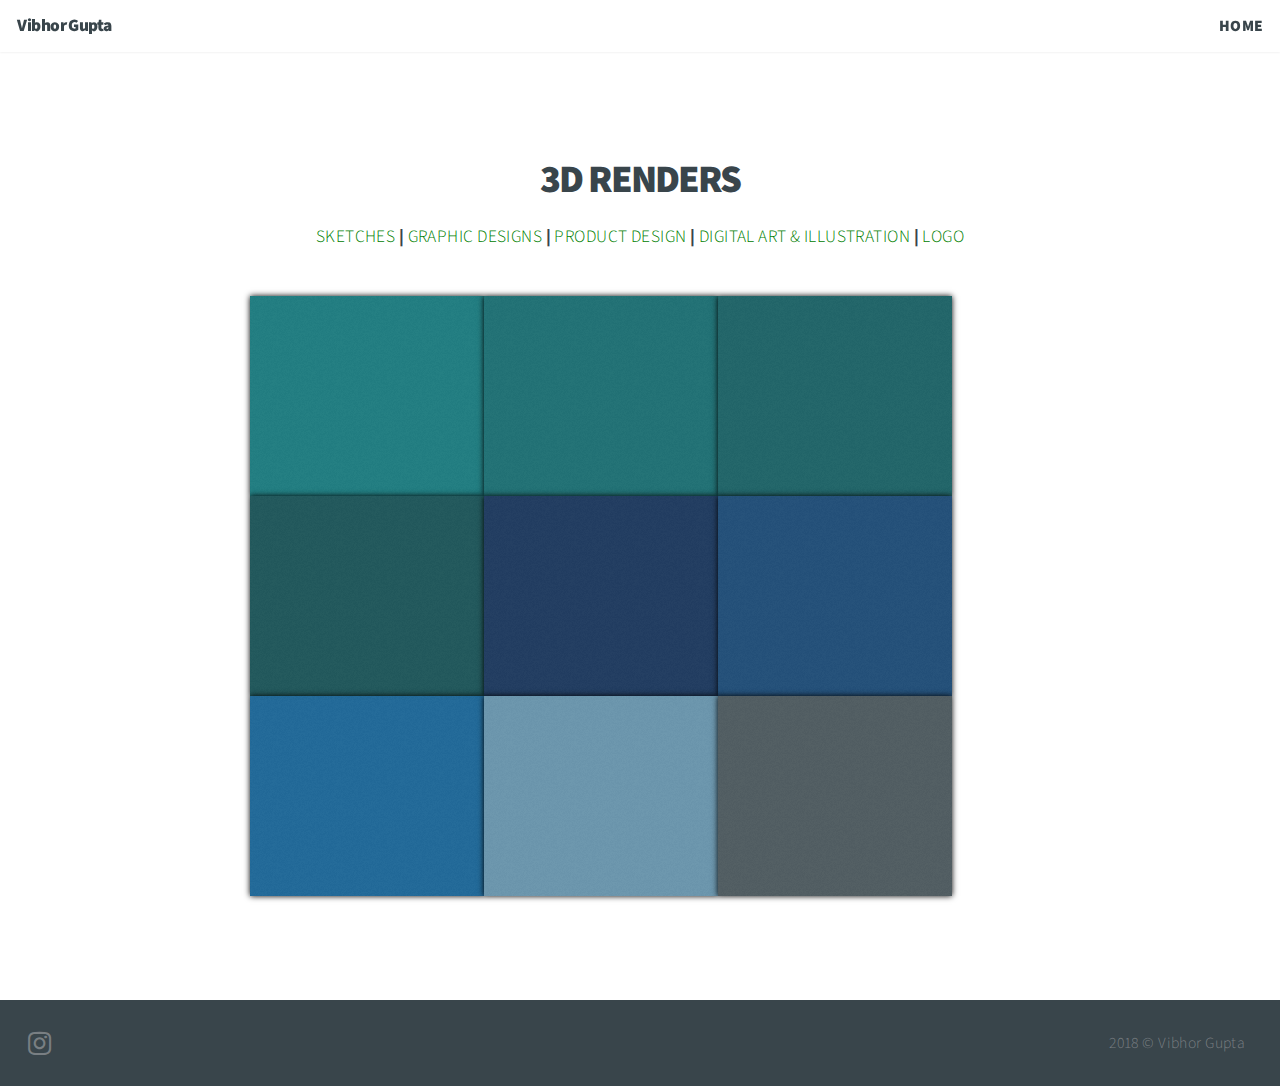
<file: 3drenders.html>
<!DOCTYPE HTML>
<html>

<head>
    <title>Vibhor Gupta - Work</title>
    <meta charset="utf-8" />
    <meta name="author" content="Vibhor Gupta">
    <meta name="keywords" content="Vibhor Gupta" />
    <meta name="description" content="Product, Interior and Graphic Designer" />
    <meta name="viewport" content="width=device-width, initial-scale=1" />
    <link rel="shortcut icon" href="images/infinity.png" type="image/x-icon" />
    <!--[if lte IE 8]><script src="assets/js/ie/html5shiv.js"></script><![endif]-->
    <link rel="stylesheet" href="assets/css/main.css" />
    <!--[if lte IE 8]><link rel="stylesheet" href="assets/css/ie8.css" /><![endif]-->
    <!--[if lte IE 9]><link rel="stylesheet" href="assets/css/ie9.css" /><![endif]-->
</head>

<body>
    <!-- Header -->
    <header id="header">
        <h1 class="infinity"> Vibhor Gupta </h1>
        <nav>
            <ul>
                <li><a href="index.html"><b>HOME</b></a></li>
            </ul>
        </nav>
    </header>
    <!-- One -->
    <div id="gallery">
        <section id="work" class="main style3 primary">
            <div class="content">
                <header>
                    <h2>3D RENDERS</h2>
                    <p class="textlink"> <a href="sketches.html">SKETCHES</a> <b>|</b> <a href="graphicdesign.html">GRAPHIC DESIGNS</a> <b>|</b> <a href="productdesign.html">PRODUCT DESIGN</a> <b>|</b> <a href="digitalart.html">DIGITAL ART &amp; ILLUSTRATION</a> <b> | </b> <a href="logo.html">LOGO</a> </p>

                </header>
                <!-- Gallery  -->
                <div class="gallery">
                    <article class="from-left">
                        <a href="images/gallery/full/3drenders/1.png" class="image fit"><img src="images/gallery/thumb/3drenders/1.png" title="Oddy" alt="" /></a>
                    </article>
                    <article class="from-right">
                        <a href="images/gallery/full/3drenders/2.png" class="image fit"><img src="images/gallery/thumb/3drenders/2.png" title="Oddy" alt="" /></a>
                    </article>
                    <article class="from-left">
                        <a href="images/gallery/full/3drenders/3.png" class="image fit"><img src="images/gallery/thumb/3drenders/3.png" title="Robot" alt="" /></a>
                    </article>
                    <article class="from-right">
                        <a href="images/gallery/full/3drenders/4.png" class="image fit"><img src="images/gallery/thumb/3drenders/4.png" title="Jet" alt="" /></a>
                    </article>
                    <article class="from-left">
                        <a href="images/gallery/full/3drenders/5.png" class="image fit"><img src="images/gallery/thumb/3drenders/5.png" title="Black Car" alt="" /></a>
                    </article>
                    <article class="from-right">
                        <a href="images/gallery/full/3drenders/6.png" class="image fit"><img src="images/gallery/thumb/3drenders/6.png" title="Truck" alt="" /></a>
                    </article>
                    <article class="from-left">
                        <a href="images/gallery/full/3drenders/7.png" class="image fit"><img src="images/gallery/thumb/3drenders/7.png" title="Thor's Mjolnir" alt="" /></a>
                    </article>
                    <article class="from-right">
                        <a href="images/gallery/full/3drenders/8.png" class="image fit"><img src="images/gallery/thumb/3drenders/8.png" title="Wood Balls" alt="" /></a>
                    </article>
                    <article class="from-left">
                        <a href="images/gallery/full/3drenders/9.png" class="image fit"><img src="images/gallery/thumb/3drenders/9.png" title="Gun" alt="" /></a>
                    </article>
                </div>
            </div>
        </section>
    </div>
    
    <!-- Footer -->
    <footer id="footer">
        <!-- Icons -->
        <ul class="actions">
            <li><a href="https://www.instagram.com/vibgyor_gupta/" class="icon fa-instagram"><span class="label"></span></a></li>
        </ul>
        <!-- Menu -->
        <ul class="menu">
            <li>2018 &copy; Vibhor Gupta</li>
        </ul>
    </footer>
    <!-- Scripts -->
    <script src="assets/js/jquery.min.js"></script>
    <script src="assets/js/jquery.poptrox.min.js"></script>
    <script src="assets/js/jquery.scrolly.min.js"></script>
    <script src="assets/js/jquery.scrollex.min.js"></script>
    <script src="assets/js/skel.min.js"></script>
    <script src="assets/js/util.js"></script>
    <!--[if lte IE 8]><script src="assets/js/ie/respond.min.js"></script><![endif]-->
    <script src="assets/js/main.js"></script>
</body>

</html>
</file>
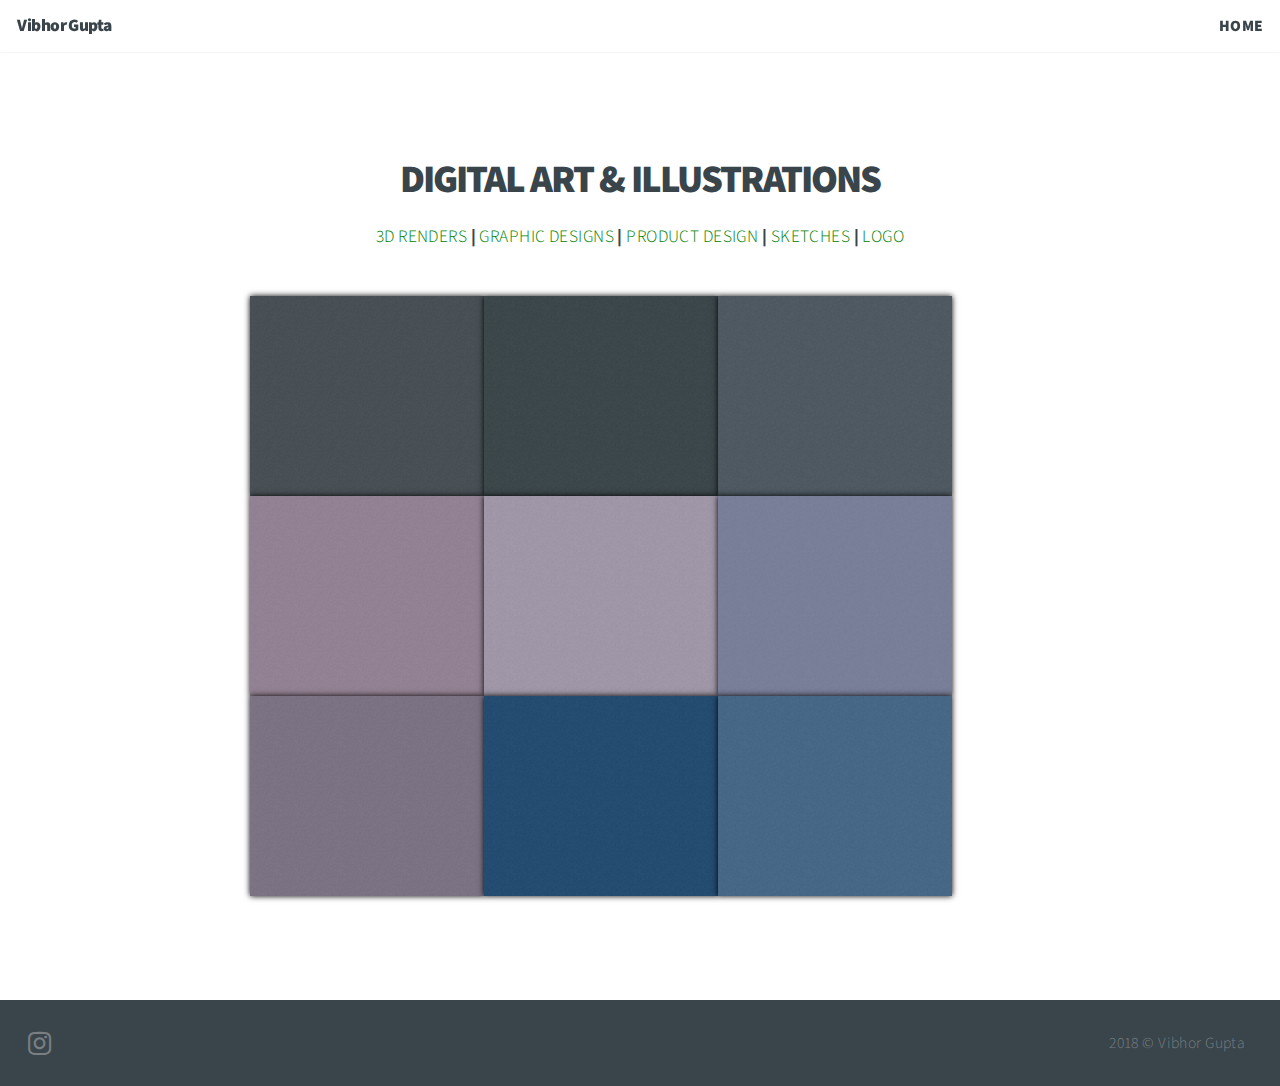
<file: digitalart.html>
<!DOCTYPE HTML>
<html>

<head>
    <title>Vibhor Gupta - Work</title>
    <meta charset="utf-8" />
    <meta name="author" content="Vibhor Gupta">
    <meta name="keywords" content="Vibhor Gupta" />
    <meta name="description" content="Product, Interior and Graphic Designer" />
    <meta name="viewport" content="width=device-width, initial-scale=1" />
    <link rel="shortcut icon" href="images/infinity.png" type="image/x-icon" />
    <!--[if lte IE 8]><script src="assets/js/ie/html5shiv.js"></script><![endif]-->
    <link rel="stylesheet" href="assets/css/main.css" />
    <!--[if lte IE 8]><link rel="stylesheet" href="assets/css/ie8.css" /><![endif]-->
    <!--[if lte IE 9]><link rel="stylesheet" href="assets/css/ie9.css" /><![endif]-->
</head>

<body>
    <!-- Header -->
    <header id="header">
        <h1 class="infinity"> Vibhor Gupta </h1>
        <nav>
            <ul>
                <li><a href="index.html"><b>HOME</b></a></li>
            </ul>
        </nav>
    </header>
    <!-- One -->
    <div id="gallery">
        <section id="work" class="main style3 primary">
            <div class="content">
                <header>
                    <h2>DIGITAL ART &amp; ILLUSTRATIONS</h2>
                    <p class="textlink"> <a href="3drenders.html">3D RENDERS</a> <b>|</b> <a href="graphicdesign.html">GRAPHIC DESIGNS</a> <b>|</b> <a href="productdesign.html">PRODUCT DESIGN</a> <b>|</b> <a href="sketches.html">SKETCHES</a><b> | </b> <a href="logo.html">LOGO</a></p>

                </header>
                <!-- Gallery  -->
                <div class="gallery">
                    <article class="from-left">
                        <a href="images/gallery/full/digitalart/1.png" class="image fit"><img src="images/gallery/thumb/digitalart/1.png" title="Man" alt="" /></a>
                    </article>
                    <article class="from-right">
                        <a href="images/gallery/full/digitalart/2.png" class="image fit"><img src="images/gallery/thumb/digitalart/2.png" title="Bee" alt="" /></a>
                    </article>
                    <article class="from-left">
                        <a href="images/gallery/full/digitalart/3.png" class="image fit"><img src="images/gallery/thumb/digitalart/3.png" title="Girl" alt="" /></a>
                    </article>
                    <article class="from-right">
                        <a href="images/gallery/full/digitalart/4.png" class="image fit"><img src="images/gallery/thumb/digitalart/4.png" title="Car" alt="" /></a>
                    </article>
                    <article class="from-left">
                        <a href="images/gallery/full/digitalart/5.png" class="image fit"><img src="images/gallery/thumb/digitalart/5.png" title="Man" alt="" /></a>
                    </article>
                    <article class="from-right">
                        <a href="images/gallery/full/digitalart/6.png" class="image fit"><img src="images/gallery/thumb/digitalart/6.png" title="Girl" alt="" /></a>
                    </article>
                    <article class="from-left">
                        <a href="images/gallery/full/digitalart/7.png" class="image fit"><img src="images/gallery/thumb/digitalart/7.png" title="Deer and Forest" alt="" /></a>
                    </article>
                    <article class="from-left">
                        <a href="images/gallery/full/digitalart/9.png" class="image fit"><img src="images/gallery/thumb/digitalart/8.png" title="Girl" alt="" /></a>
                    </article>
                    <article class="from-right">
                        <a href="images/gallery/full/digitalart/10.png" class="image fit"><img src="images/gallery/thumb/digitalart/9.png" title="Wallpaper" alt="" /></a>
                    </article>
                </div>
            </div>
        </section>
    </div>
    
    <!-- Footer -->
    <footer id="footer">
        <!-- Icons -->
        <ul class="actions">
            <li><a href="https://www.instagram.com/vibgyor_gupta/" class="icon fa-instagram"><span class="label"></span></a></li>
        </ul>
        <!-- Menu -->
        <ul class="menu">
            <li>2018 &copy; Vibhor Gupta</li>
        </ul>
    </footer>
    <!-- Scripts -->
    <script src="assets/js/jquery.min.js"></script>
    <script src="assets/js/jquery.poptrox.min.js"></script>
    <script src="assets/js/jquery.scrolly.min.js"></script>
    <script src="assets/js/jquery.scrollex.min.js"></script>
    <script src="assets/js/skel.min.js"></script>
    <script src="assets/js/util.js"></script>
    <!--[if lte IE 8]><script src="assets/js/ie/respond.min.js"></script><![endif]-->
    <script src="assets/js/main.js"></script>
</body>

</html>
</file>
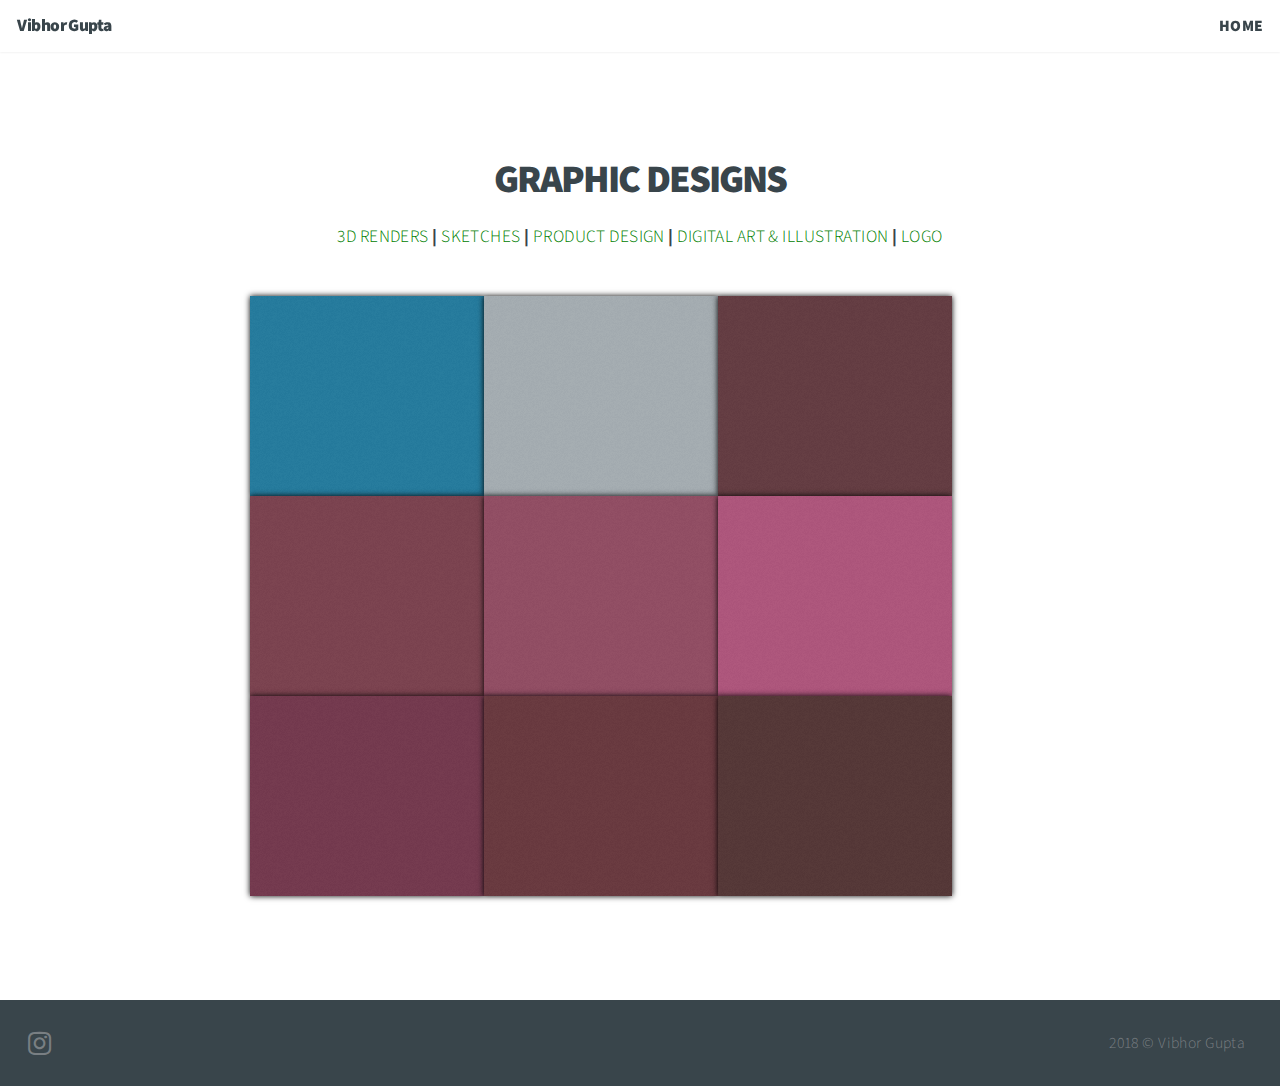
<file: graphicdesign.html>
<!DOCTYPE HTML>
<html>

<head>
    <title>Vibhor Gupta - Work</title>
    <meta charset="utf-8" />
    <meta name="author" content="Vibhor Gupta">
    <meta name="keywords" content="Vibhor Gupta" />
    <meta name="description" content="Product, Interior and Graphic Designer" />
    <meta name="viewport" content="width=device-width, initial-scale=1" />
    <link rel="shortcut icon" href="images/infinity.png" type="image/x-icon" />
    <!--[if lte IE 8]><script src="assets/js/ie/html5shiv.js"></script><![endif]-->
    <link rel="stylesheet" href="assets/css/main.css" />
    <!--[if lte IE 8]><link rel="stylesheet" href="assets/css/ie8.css" /><![endif]-->
    <!--[if lte IE 9]><link rel="stylesheet" href="assets/css/ie9.css" /><![endif]-->
</head>

<body>
    <!-- Header -->
    <header id="header">
        <h1 class="infinity"> Vibhor Gupta </h1>
        <nav>
            <ul>
                <li><a href="index.html"><b>HOME</b></a></li>
            </ul>
        </nav>
    </header>
    <!-- One -->
    <div id="gallery">
        <section id="work" class="main style3 primary">
            <div class="content">
                <header>
                    <h2>GRAPHIC DESIGNS</h2>
                    <p class="textlink"> <a href="3drenders.html">3D RENDERS</a> <b>|</b> <a href="sketches.html">SKETCHES</a> <b>|</b> <a href="productdesign.html">PRODUCT DESIGN</a> <b>|</b> <a href="digitalart.html">DIGITAL ART &amp; ILLUSTRATION</a> <b> | </b> <a href="logo.html">LOGO</a> </p>

                </header>
                <!-- Gallery  -->
                <div class="gallery">
                    <article class="from-left">
                        <a href="images/gallery/full/graphicdesign/1.png" class="image fit"><img src="images/gallery/thumb/graphicdesign/1.png" title="Vehicles" alt="" /></a>
                    </article>
                    <article class="from-right">
                        <a href="images/gallery/full/graphicdesign/2.png" class="image fit"><img src="images/gallery/thumb/graphicdesign/2.png" title="Pamplet" alt="" /></a>
                    </article>
                    <article class="from-left">
                        <a href="images/gallery/full/graphicdesign/3.png" class="image fit"><img src="images/gallery/thumb/graphicdesign/3.png" title="Wallpaper" alt="" /></a>
                    </article>
                    <article class="from-right">
                        <a href="images/gallery/full/graphicdesign/4.png" class="image fit"><img src="images/gallery/thumb/graphicdesign/4.png" title="Wallpaper" alt="" /></a>
                    </article>
                    <article class="from-left">
                        <a href="images/gallery/full/graphicdesign/5.png" class="image fit"><img src="images/gallery/thumb/graphicdesign/5.png" title="Card" alt="" /></a>
                    </article>
                    <article class="from-right">
                        <a href="images/gallery/full/graphicdesign/6.png" class="image fit"><img src="images/gallery/thumb/graphicdesign/6.png" title="Card" alt="" /></a>
                    </article>
                    <article class="from-left">
                        <a href="images/gallery/full/graphicdesign/7.png" class="image fit"><img src="images/gallery/thumb/graphicdesign/7.png" title="Wallpaper" alt="" /></a>
                    </article>
                    <article class="from-right">
                        <a href="images/gallery/full/graphicdesign/8.png" class="image fit"><img src="images/gallery/thumb/graphicdesign/8.png" title="Wallpaper" alt="" /></a>
                    </article>
                    <article class="from-left">
                        <a href="images/gallery/full/graphicdesign/9.jpg" class="image fit"><img src="images/gallery/thumb/graphicdesign/9.png" title="Lamp" alt="" /></a>
                    </article>
                </div>
            </div>
        </section>
    </div>
    
    <!-- Footer -->
    <footer id="footer">
        <!-- Icons -->
        <ul class="actions">
            <li><a href="https://www.instagram.com/vibgyor_gupta/" class="icon fa-instagram"><span class="label"></span></a></li>
        </ul>
        <!-- Menu -->
        <ul class="menu">
            <li>2018 &copy; Vibhor Gupta</li>
        </ul>
    </footer>
    <!-- Scripts -->
    <script src="assets/js/jquery.min.js"></script>
    <script src="assets/js/jquery.poptrox.min.js"></script>
    <script src="assets/js/jquery.scrolly.min.js"></script>
    <script src="assets/js/jquery.scrollex.min.js"></script>
    <script src="assets/js/skel.min.js"></script>
    <script src="assets/js/util.js"></script>
    <!--[if lte IE 8]><script src="assets/js/ie/respond.min.js"></script><![endif]-->
    <script src="assets/js/main.js"></script>
</body>

</html>
</file>
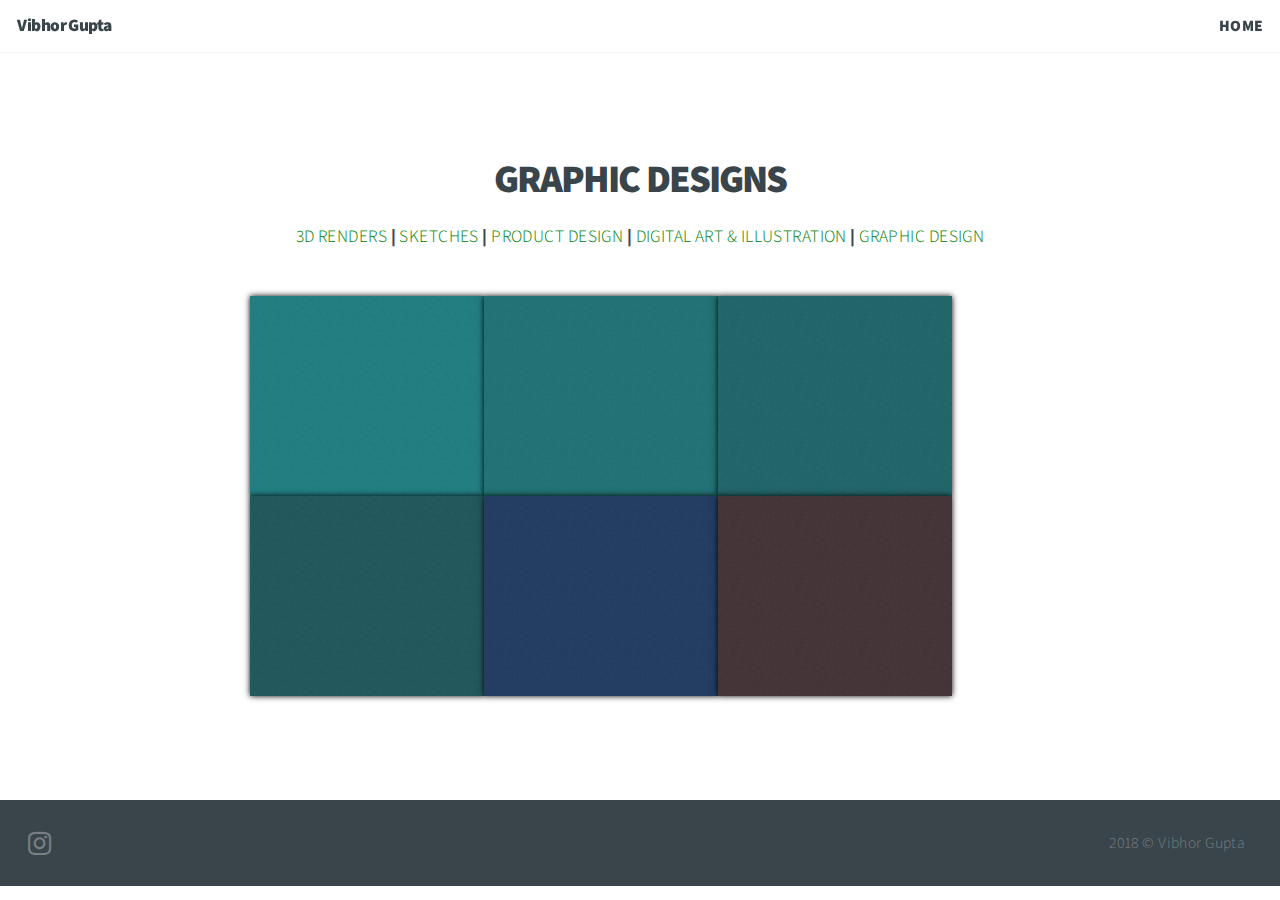
<file: logo.html>
<!DOCTYPE HTML>
<html>

<head>
    <title>Vibhor Gupta - Work</title>
    <meta charset="utf-8" />
    <meta name="author" content="Vibhor Gupta">
    <meta name="keywords" content="Vibhor Gupta" />
    <meta name="description" content="Product, Interior and Graphic Designer" />
    <meta name="viewport" content="width=device-width, initial-scale=1" />
    <link rel="shortcut icon" href="images/infinity.png" type="image/x-icon" />
    <!--[if lte IE 8]><script src="assets/js/ie/html5shiv.js"></script><![endif]-->
    <link rel="stylesheet" href="assets/css/main.css" />
    <!--[if lte IE 8]><link rel="stylesheet" href="assets/css/ie8.css" /><![endif]-->
    <!--[if lte IE 9]><link rel="stylesheet" href="assets/css/ie9.css" /><![endif]-->
</head>

<body>
    <!-- Header -->
    <header id="header">
        <h1 class="infinity"> Vibhor Gupta </h1>
        <nav>
            <ul>
                <li><a href="index.html"><b>HOME</b></a></li>
            </ul>
        </nav>
    </header>
    <!-- One -->
    <div id="gallery">
        <section id="work" class="main style3 primary">
            <div class="content">
                <header>
                    <h2>GRAPHIC DESIGNS</h2>
                    <p class="textlink"> <a href="3drenders.html">3D RENDERS</a> <b>|</b> <a href="sketches.html">SKETCHES</a> <b>|</b> <a href="productdesign.html">PRODUCT DESIGN</a> <b>|</b> <a href="digitalart.html">DIGITAL ART &amp; ILLUSTRATION</a> <b> | </b> <a href="graphicdesign.html">GRAPHIC DESIGN</a> </p>

                </header>
                <!-- Gallery  -->
                <div class="gallery">
                    <article class="from-left">
                        <a href="images/gallery/full/logo/1.png" class="image fit"><img src="images/gallery/thumb/logo/1.png" title="Gorakhmart Cab" alt="" /></a>
                    </article>
                    <article class="from-right">
                        <a href="images/gallery/full/logo/2.jpg" class="image fit"><img src="images/gallery/thumb/logo/2.png" title="Coded Brain" alt="" /></a>
                    </article>
                    <article class="from-left">
                        <a href="images/gallery/full/logo/3.jpg" class="image fit"><img src="images/gallery/thumb/logo/3.png" title="Coded Brain" alt="" /></a>
                    </article>
                    <article class="from-right">
                        <a href="images/gallery/full/logo/4.png" class="image fit"><img src="images/gallery/thumb/logo/4.png" title="General Services" alt="" /></a>
                    </article>
                    <article class="from-left">
                        <a href="images/gallery/full/logo/5.jpg" class="image fit"><img src="images/gallery/thumb/logo/5.png" title="Kote" alt="" /></a>
                    </article>
                    <article class="from-right">
                        <a href="images/gallery/full/logo/6.png" class="image fit"><img src="images/gallery/thumb/logo/6.png" title="Music Mix" alt="" /></a>
                    </article>
                </div>
            </div>
        </section>
    </div>
    
    <!-- Footer -->
    <footer id="footer">
        <!-- Icons -->
        <ul class="actions">
            <li><a href="https://www.instagram.com/vibgyor_gupta/" class="icon fa-instagram"><span class="label"></span></a></li>
        </ul>
        <!-- Menu -->
        <ul class="menu">
            <li>2018 &copy; Vibhor Gupta</li>
        </ul>
    </footer>
    <!-- Scripts -->
    <script src="assets/js/jquery.min.js"></script>
    <script src="assets/js/jquery.poptrox.min.js"></script>
    <script src="assets/js/jquery.scrolly.min.js"></script>
    <script src="assets/js/jquery.scrollex.min.js"></script>
    <script src="assets/js/skel.min.js"></script>
    <script src="assets/js/util.js"></script>
    <!--[if lte IE 8]><script src="assets/js/ie/respond.min.js"></script><![endif]-->
    <script src="assets/js/main.js"></script>
</body>

</html>
</file>
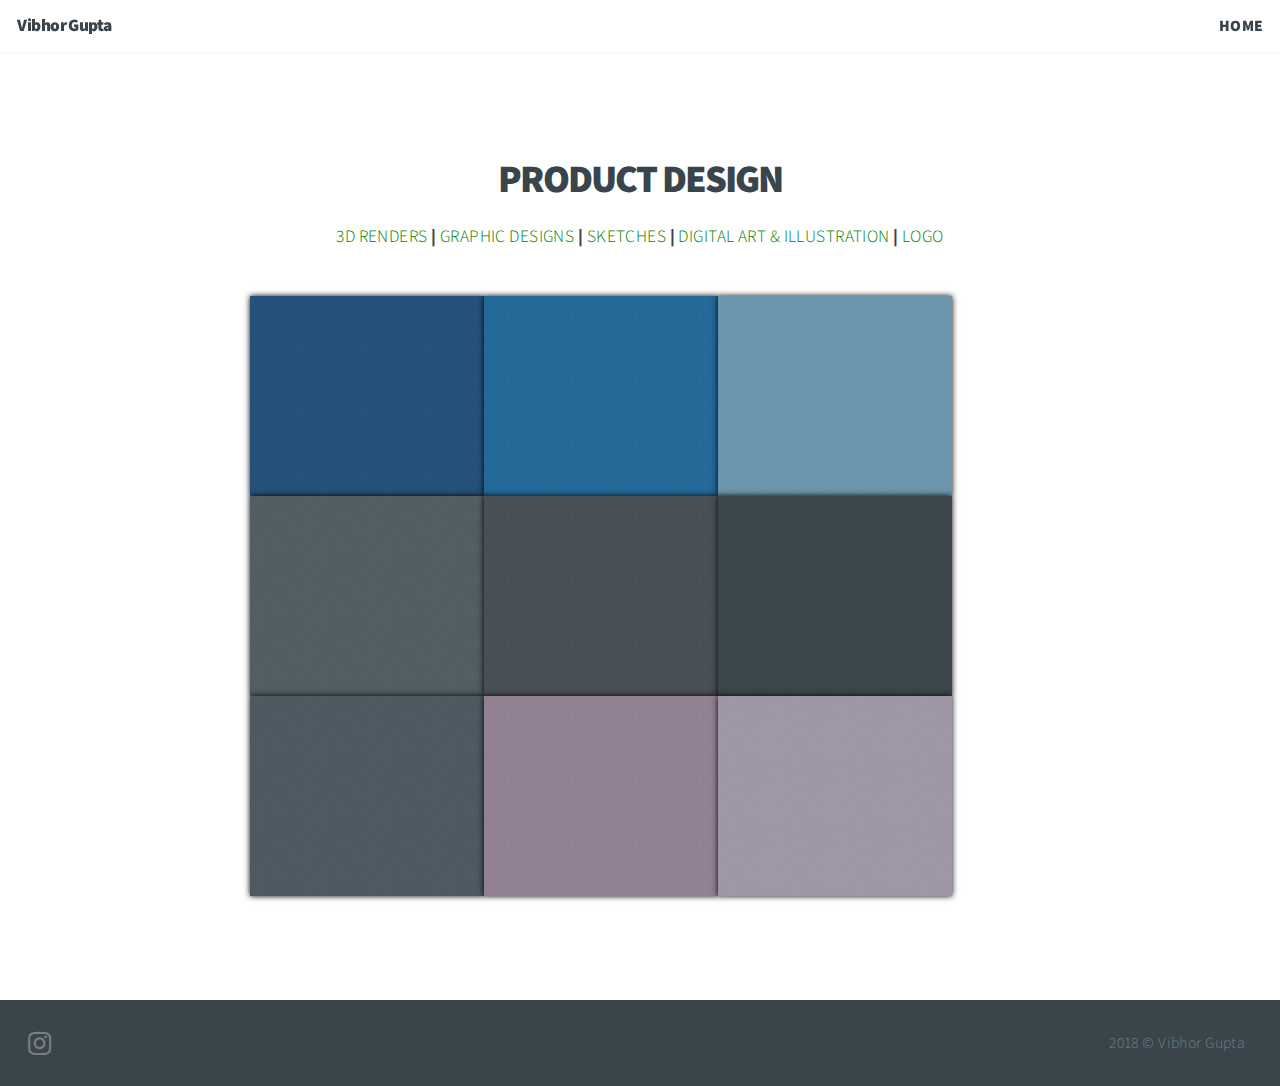
<file: productdesign.html>
<!DOCTYPE HTML>
<html>

<head>
    <title>Vibhor Gupta - Work</title>
    <meta charset="utf-8" />
    <meta name="author" content="Vibhor Gupta">
    <meta name="keywords" content="Vibhor Gupta" />
    <meta name="description" content="Product, Interior and Graphic Designer" />
    <meta name="viewport" content="width=device-width, initial-scale=1" />
    <link rel="shortcut icon" href="images/infinity.png" type="image/x-icon" />
    <!--[if lte IE 8]><script src="assets/js/ie/html5shiv.js"></script><![endif]-->
    <link rel="stylesheet" href="assets/css/main.css" />
    <!--[if lte IE 8]><link rel="stylesheet" href="assets/css/ie8.css" /><![endif]-->
    <!--[if lte IE 9]><link rel="stylesheet" href="assets/css/ie9.css" /><![endif]-->
</head>

<body>
    <!-- Header -->
    <header id="header">
        <h1 class="infinity"> Vibhor Gupta </h1>
        <nav>
            <ul>
                <li><a href="index.html"><b>HOME</b></a></li>
            </ul>
        </nav>
    </header>
    <!-- One -->
    <div id="gallery">
        <section id="work" class="main style3 primary">
            <div class="content">
                <header>
                    <h2>PRODUCT DESIGN</h2>
                    <p class="textlink"> <a href="3drenders.html">3D RENDERS</a> <b>|</b> <a href="graphicdesign.html">GRAPHIC DESIGNS</a> <b>|</b> <a href="sketches.html">SKETCHES</a> <b>|</b> <a href="digitalart.html">DIGITAL ART &amp; ILLUSTRATION</a> <b> | </b> <a href="logo.html">LOGO</a></p>

                </header>
                <!-- Gallery  -->
                <div class="gallery">
                    <article class="from-left">
                        <a href="images/gallery/full/productdesign/1.png" class="image fit"><img src="images/gallery/thumb/productdesign/1.png" title="Chair" alt="" /></a>
                    </article>
                    <article class="from-right">
                        <a href="images/gallery/full/productdesign/2.png" class="image fit"><img src="images/gallery/thumb/productdesign/2.png" title="Set of Chairs" alt="" /></a>
                    </article>
                    <article class="from-left">
                        <a href="images/gallery/full/productdesign/3.png" class="image fit"><img src="images/gallery/thumb/productdesign/3.png" title="Bags" alt="" /></a>
                    </article>
                    <article class="from-right">
                        <a href="images/gallery/full/productdesign/4.png" class="image fit"><img src="images/gallery/thumb/productdesign/4.png" title="Fan" alt="" /></a>
                    </article>
                    <article class="from-left">
                        <a href="images/gallery/full/productdesign/5.png" class="image fit"><img src="images/gallery/thumb/productdesign/5.png" title="Chair" alt="" /></a>
                    </article>
                    <article class="from-right">
                        <a href="images/gallery/full/productdesign/6.jpg" class="image fit"><img src="images/gallery/thumb/productdesign/6.png" title="Watch" alt="" /></a>
                    </article>
                    <article class="from-left">
                        <a href="images/gallery/full/productdesign/7.jpg" class="image fit"><img src="images/gallery/thumb/productdesign/7.png" title="Seat" alt="" /></a>
                    </article>
                    <article class="from-right">
                        <a href="images/gallery/full/productdesign/8.png" class="image fit"><img src="images/gallery/thumb/productdesign/8.png" title="Security Camera" alt="" /></a>
                    </article>
                    <article class="from-left">
                        <a href="images/gallery/full/productdesign/9.jpg" class="image fit"><img src="images/gallery/thumb/productdesign/9.png" title="Shoes" alt="" /></a>
                    </article>
                </div>
            </div>
        </section>
    </div>
    
    <!-- Footer -->
    <footer id="footer">
        <!-- Icons -->
        <ul class="actions">
            <li><a href="https://www.instagram.com/vibgyor_gupta/" class="icon fa-instagram"><span class="label"></span></a></li>
        </ul>
        <!-- Menu -->
        <ul class="menu">
            <li>2018 &copy; Vibhor Gupta</li>
        </ul>
    </footer>
    <!-- Scripts -->
    <script src="assets/js/jquery.min.js"></script>
    <script src="assets/js/jquery.poptrox.min.js"></script>
    <script src="assets/js/jquery.scrolly.min.js"></script>
    <script src="assets/js/jquery.scrollex.min.js"></script>
    <script src="assets/js/skel.min.js"></script>
    <script src="assets/js/util.js"></script>
    <!--[if lte IE 8]><script src="assets/js/ie/respond.min.js"></script><![endif]-->
    <script src="assets/js/main.js"></script>
</body>

</html>
</file>
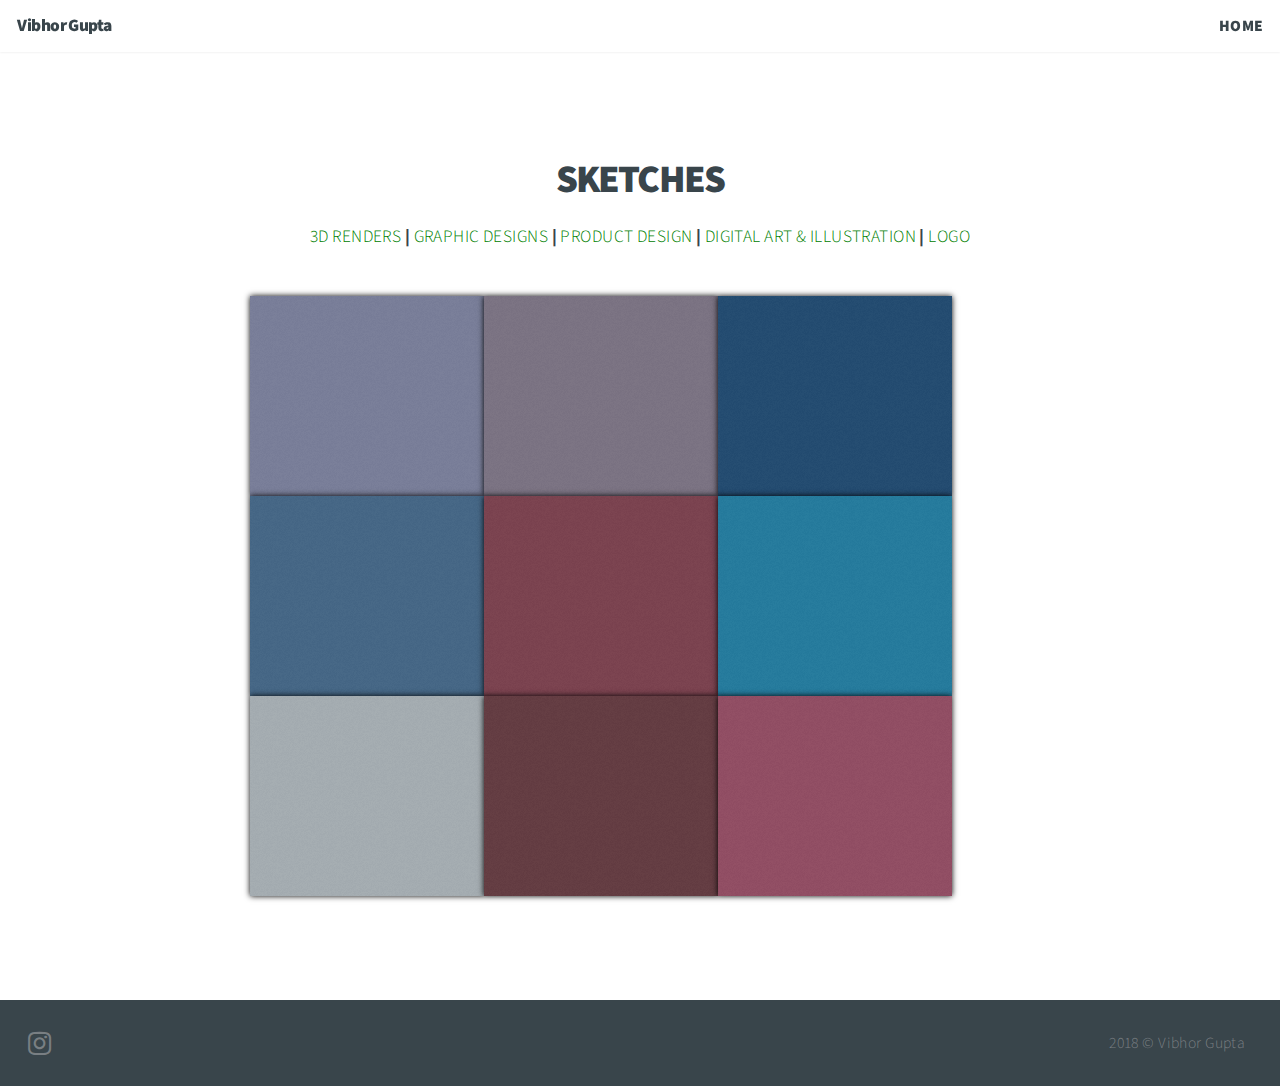
<file: sketches.html>
<!DOCTYPE HTML>
<html>

<head>
    <title>Vibhor Gupta - Work</title>
    <meta charset="utf-8" />
    <meta name="author" content="Vibhor Gupta">
    <meta name="keywords" content="Vibhor Gupta" />
    <meta name="description" content="Product, Interior and Graphic Designer" />
    <meta name="viewport" content="width=device-width, initial-scale=1" />
    <link rel="shortcut icon" href="images/infinity.png" type="image/x-icon" />
    <!--[if lte IE 8]><script src="assets/js/ie/html5shiv.js"></script><![endif]-->
    <link rel="stylesheet" href="assets/css/main.css" />
    <!--[if lte IE 8]><link rel="stylesheet" href="assets/css/ie8.css" /><![endif]-->
    <!--[if lte IE 9]><link rel="stylesheet" href="assets/css/ie9.css" /><![endif]-->
</head>

<body>
    <!-- Header -->
    <header id="header">
        <h1 class="infinity"> Vibhor Gupta </h1>
        <nav>
            <ul>
                <li><a href="index.html"><b>HOME</b></a></li>
            </ul>
        </nav>
    </header>
    <!-- One -->
    <div id="gallery">
        <section id="work" class="main style3 primary">
            <div class="content">
                <header>
                    <h2>SKETCHES</h2>
                    <p class="textlink"> <a href="3drenders.html">3D RENDERS</a> <b>|</b> <a href="graphicdesign.html">GRAPHIC DESIGNS</a> <b>|</b> <a href="productdesign.html">PRODUCT DESIGN</a> <b>|</b> <a href="digitalart.html">DIGITAL ART &amp; ILLUSTRATION</a> <b> | </b> <a href="logo.html">LOGO</a> </p>

                </header>
                <!-- Gallery  -->
                <div class="gallery">
                    <article class="from-left">
                        <a href="images/gallery/full/sketches/1.jpg" class="image fit"><img src="images/gallery/thumb/sketches/1.png" title="Iron Man" alt="" /></a>
                    </article>
                    <article class="from-right">
                        <a href="images/gallery/full/sketches/2.jpg" class="image fit"><img src="images/gallery/thumb/sketches/2.png" title="Woman" alt="" /></a>
                    </article>
                    <article class="from-left">
                        <a href="images/gallery/full/sketches/3.jpg" class="image fit"><img src="images/gallery/thumb/sketches/3.png" title="Shoes" alt="" /></a>
                    </article>
                    <article class="from-right">
                        <a href="images/gallery/full/sketches/4.jpg" class="image fit"><img src="images/gallery/thumb/sketches/4.png" title="Bird" alt="" /></a>
                    </article>
                    <article class="from-left">
                        <a href="images/gallery/full/sketches/5.jpg" class="image fit"><img src="images/gallery/thumb/sketches/5.png" title="Warrior" alt="" /></a>
                    </article>
                    <article class="from-right">
                        <a href="images/gallery/full/sketches/6.jpg" class="image fit"><img src="images/gallery/thumb/sketches/6.png" title="Car" alt="" /></a>
                    </article>
                    <article class="from-left">
                        <a href="images/gallery/full/sketches/7.jpg" class="image fit"><img src="images/gallery/thumb/sketches/7.png" title="Flower and Bird" alt="" /></a>
                    </article>
                    <article class="from-right">
                        <a href="images/gallery/full/sketches/8.jpg" class="image fit"><img src="images/gallery/thumb/sketches/8.png" title="Woman" alt="" /></a>
                    </article>
                    <article class="from-left">
                        <a href="images/gallery/full/sketches/9.jpg" class="image fit"><img src="images/gallery/thumb/sketches/9.png" title="Girl" alt="" /></a>
                    </article>
                </div>
            </div>
        </section>
    </div>
    
    <!-- Footer -->
    <footer id="footer">
        <!-- Icons -->
        <ul class="actions">
            <li><a href="https://www.instagram.com/vibgyor_gupta/" class="icon fa-instagram"><span class="label"></span></a></li>
        </ul>
        <!-- Menu -->
        <ul class="menu">
            <li>2018 &copy; Vibhor Gupta</li>
        </ul>
    </footer>
    <!-- Scripts -->
    <script src="assets/js/jquery.min.js"></script>
    <script src="assets/js/jquery.poptrox.min.js"></script>
    <script src="assets/js/jquery.scrolly.min.js"></script>
    <script src="assets/js/jquery.scrollex.min.js"></script>
    <script src="assets/js/skel.min.js"></script>
    <script src="assets/js/util.js"></script>
    <!--[if lte IE 8]><script src="assets/js/ie/respond.min.js"></script><![endif]-->
    <script src="assets/js/main.js"></script>
</body>

</html>
</file>
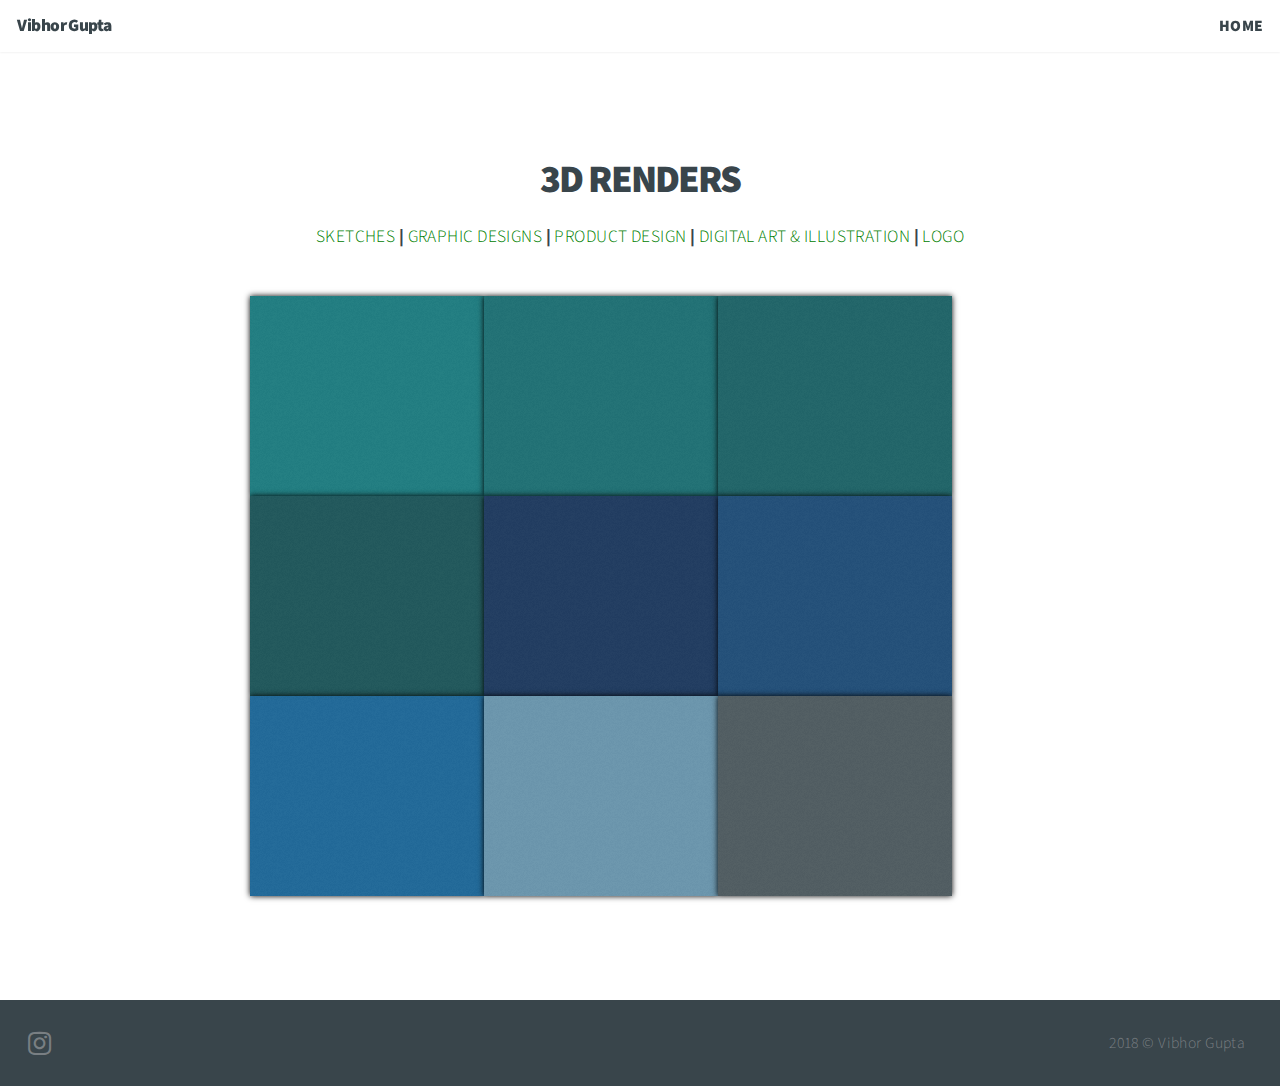
<file: vx/3drenders.html>
<!DOCTYPE HTML>
<html>

<head>
    <title>Vibhor Gupta - Work</title>
    <meta charset="utf-8" />
    <meta name="author" content="Mabast Dara">
    <meta name="keywords" content="Mabast Dara, Photography, Piano" />
    <meta name="description" content="Passionate Photogrpher and Pianist." />
    <meta name="viewport" content="width=device-width, initial-scale=1" />
    <link rel="shortcut icon" href="images/infinity.png" type="image/x-icon" />
    <!--[if lte IE 8]><script src="assets/js/ie/html5shiv.js"></script><![endif]-->
    <link rel="stylesheet" href="assets/css/main.css" />
    <!--[if lte IE 8]><link rel="stylesheet" href="assets/css/ie8.css" /><![endif]-->
    <!--[if lte IE 9]><link rel="stylesheet" href="assets/css/ie9.css" /><![endif]-->
</head>

<body>
    <!-- Header -->
    <header id="header">
        <h1 class="infinity"> Vibhor Gupta </h1>
        <nav>
            <ul>
                <li><a href="index.html"><b>HOME</b></a></li>
            </ul>
        </nav>
    </header>
    <!-- One -->
    <div id="gallery">
        <section id="work" class="main style3 primary">
            <div class="content">
                <header>
                    <h2>3D RENDERS</h2>
                    <p class="textlink"> <a href="sketches.html">SKETCHES</a> <b>|</b> <a href="graphicdesign.html">GRAPHIC DESIGNS</a> <b>|</b> <a href="productdesign.html">PRODUCT DESIGN</a> <b>|</b> <a href="digitalart.html">DIGITAL ART &amp; ILLUSTRATION</a> <b> | </b> <a href="logo.html">LOGO</a> </p>

                </header>
                <!-- Gallery  -->
                <div class="gallery">
                    <article class="from-left">
                        <a href="images/gallery/full/3drenders/1.png" class="image fit"><img src="images/gallery/thumb/3drenders/1.png" title="Oddy" alt="" /></a>
                    </article>
                    <article class="from-right">
                        <a href="images/gallery/full/3drenders/2.png" class="image fit"><img src="images/gallery/thumb/3drenders/2.png" title="Oddy" alt="" /></a>
                    </article>
                    <article class="from-left">
                        <a href="images/gallery/full/3drenders/3.png" class="image fit"><img src="images/gallery/thumb/3drenders/3.png" title="Robot" alt="" /></a>
                    </article>
                    <article class="from-right">
                        <a href="images/gallery/full/3drenders/4.png" class="image fit"><img src="images/gallery/thumb/3drenders/4.png" title="Jet" alt="" /></a>
                    </article>
                    <article class="from-left">
                        <a href="images/gallery/full/3drenders/5.png" class="image fit"><img src="images/gallery/thumb/3drenders/5.png" title="Black Car" alt="" /></a>
                    </article>
                    <article class="from-right">
                        <a href="images/gallery/full/3drenders/6.png" class="image fit"><img src="images/gallery/thumb/3drenders/6.png" title="Truck" alt="" /></a>
                    </article>
                    <article class="from-left">
                        <a href="images/gallery/full/3drenders/7.png" class="image fit"><img src="images/gallery/thumb/3drenders/7.png" title="Thor's Mjolnir" alt="" /></a>
                    </article>
                    <article class="from-right">
                        <a href="images/gallery/full/3drenders/8.png" class="image fit"><img src="images/gallery/thumb/3drenders/8.png" title="Wood Balls" alt="" /></a>
                    </article>
                    <article class="from-left">
                        <a href="images/gallery/full/3drenders/9.png" class="image fit"><img src="images/gallery/thumb/3drenders/9.png" title="Gun" alt="" /></a>
                    </article>
                </div>
            </div>
        </section>
    </div>
    
    <!-- Footer -->
    <footer id="footer">
        <!-- Icons -->
        <ul class="actions">
            <li><a href="https://www.instagram.com/vibgyor_gupta/" class="icon fa-instagram"><span class="label"></span></a></li>
        </ul>
        <!-- Menu -->
        <ul class="menu">
            <li>2018 &copy; Vibhor Gupta</li>
        </ul>
    </footer>
    <!-- Scripts -->
    <script src="assets/js/jquery.min.js"></script>
    <script src="assets/js/jquery.poptrox.min.js"></script>
    <script src="assets/js/jquery.scrolly.min.js"></script>
    <script src="assets/js/jquery.scrollex.min.js"></script>
    <script src="assets/js/skel.min.js"></script>
    <script src="assets/js/util.js"></script>
    <!--[if lte IE 8]><script src="assets/js/ie/respond.min.js"></script><![endif]-->
    <script src="assets/js/main.js"></script>
</body>

</html>
</file>
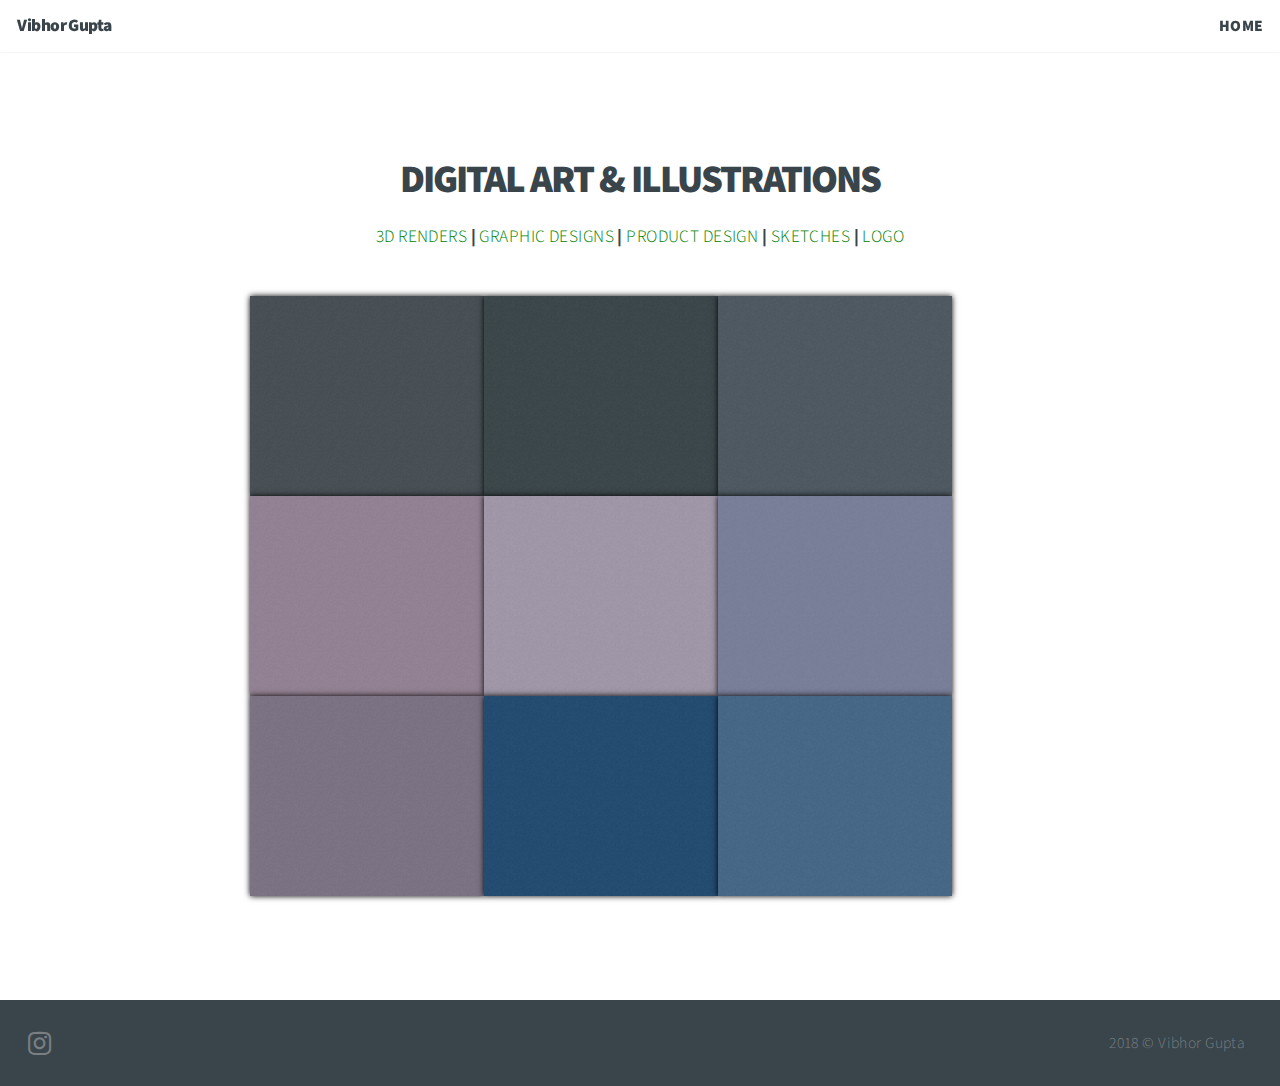
<file: vx/digitalart.html>
<!DOCTYPE HTML>
<html>

<head>
    <title>Vibhor Gupta - Work</title>
    <meta charset="utf-8" />
    <meta name="author" content="Mabast Dara">
    <meta name="keywords" content="Mabast Dara, Photography, Piano" />
    <meta name="description" content="Passionate Photogrpher and Pianist." />
    <meta name="viewport" content="width=device-width, initial-scale=1" />
    <link rel="shortcut icon" href="images/infinity.png" type="image/x-icon" />
    <!--[if lte IE 8]><script src="assets/js/ie/html5shiv.js"></script><![endif]-->
    <link rel="stylesheet" href="assets/css/main.css" />
    <!--[if lte IE 8]><link rel="stylesheet" href="assets/css/ie8.css" /><![endif]-->
    <!--[if lte IE 9]><link rel="stylesheet" href="assets/css/ie9.css" /><![endif]-->
</head>

<body>
    <!-- Header -->
    <header id="header">
        <h1 class="infinity"> Vibhor Gupta </h1>
        <nav>
            <ul>
                <li><a href="index.html"><b>HOME</b></a></li>
            </ul>
        </nav>
    </header>
    <!-- One -->
    <div id="gallery">
        <section id="work" class="main style3 primary">
            <div class="content">
                <header>
                    <h2>DIGITAL ART &amp; ILLUSTRATIONS</h2>
                    <p class="textlink"> <a href="3drenders.html">3D RENDERS</a> <b>|</b> <a href="graphicdesign.html">GRAPHIC DESIGNS</a> <b>|</b> <a href="productdesign.html">PRODUCT DESIGN</a> <b>|</b> <a href="sketches.html">SKETCHES</a><b> | </b> <a href="logo.html">LOGO</a></p>

                </header>
                <!-- Gallery  -->
                <div class="gallery">
                    <article class="from-left">
                        <a href="images/gallery/full/digitalart/1.png" class="image fit"><img src="images/gallery/thumb/digitalart/1.png" title="Man" alt="" /></a>
                    </article>
                    <article class="from-right">
                        <a href="images/gallery/full/digitalart/2.png" class="image fit"><img src="images/gallery/thumb/digitalart/2.png" title="Bee" alt="" /></a>
                    </article>
                    <article class="from-left">
                        <a href="images/gallery/full/digitalart/3.png" class="image fit"><img src="images/gallery/thumb/digitalart/3.png" title="Girl" alt="" /></a>
                    </article>
                    <article class="from-right">
                        <a href="images/gallery/full/digitalart/4.png" class="image fit"><img src="images/gallery/thumb/digitalart/4.png" title="Car" alt="" /></a>
                    </article>
                    <article class="from-left">
                        <a href="images/gallery/full/digitalart/5.png" class="image fit"><img src="images/gallery/thumb/digitalart/5.png" title="Man" alt="" /></a>
                    </article>
                    <article class="from-right">
                        <a href="images/gallery/full/digitalart/6.png" class="image fit"><img src="images/gallery/thumb/digitalart/6.png" title="Girl" alt="" /></a>
                    </article>
                    <article class="from-left">
                        <a href="images/gallery/full/digitalart/7.png" class="image fit"><img src="images/gallery/thumb/digitalart/7.png" title="Deer and Forest" alt="" /></a>
                    </article>
                    <article class="from-left">
                        <a href="images/gallery/full/digitalart/9.png" class="image fit"><img src="images/gallery/thumb/digitalart/8.png" title="Girl" alt="" /></a>
                    </article>
                    <article class="from-right">
                        <a href="images/gallery/full/digitalart/10.png" class="image fit"><img src="images/gallery/thumb/digitalart/9.png" title="Wallpaper" alt="" /></a>
                    </article>
                </div>
            </div>
        </section>
    </div>
    
    <!-- Footer -->
    <footer id="footer">
        <!-- Icons -->
        <ul class="actions">
            <li><a href="https://www.instagram.com/vibgyor_gupta/" class="icon fa-instagram"><span class="label"></span></a></li>
        </ul>
        <!-- Menu -->
        <ul class="menu">
            <li>2018 &copy; Vibhor Gupta</li>
        </ul>
    </footer>
    <!-- Scripts -->
    <script src="assets/js/jquery.min.js"></script>
    <script src="assets/js/jquery.poptrox.min.js"></script>
    <script src="assets/js/jquery.scrolly.min.js"></script>
    <script src="assets/js/jquery.scrollex.min.js"></script>
    <script src="assets/js/skel.min.js"></script>
    <script src="assets/js/util.js"></script>
    <!--[if lte IE 8]><script src="assets/js/ie/respond.min.js"></script><![endif]-->
    <script src="assets/js/main.js"></script>
</body>

</html>
</file>
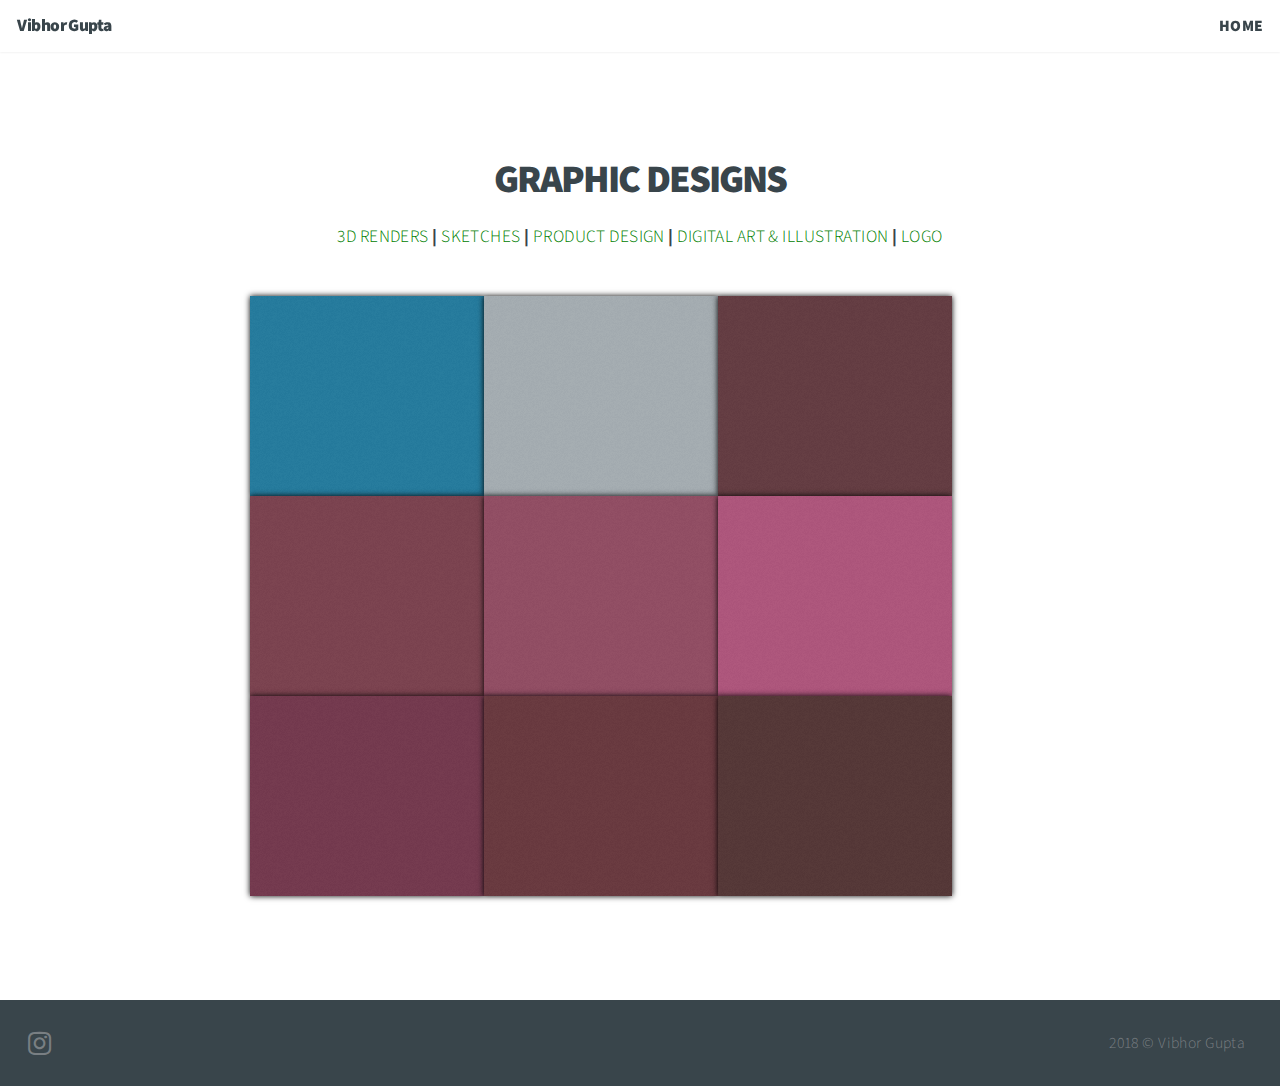
<file: vx/graphicdesign.html>
<!DOCTYPE HTML>
<html>

<head>
    <title>Vibhor Gupta - Work</title>
    <meta charset="utf-8" />
    <meta name="author" content="Mabast Dara">
    <meta name="keywords" content="Mabast Dara, Photography, Piano" />
    <meta name="description" content="Passionate Photogrpher and Pianist." />
    <meta name="viewport" content="width=device-width, initial-scale=1" />
    <link rel="shortcut icon" href="images/infinity.png" type="image/x-icon" />
    <!--[if lte IE 8]><script src="assets/js/ie/html5shiv.js"></script><![endif]-->
    <link rel="stylesheet" href="assets/css/main.css" />
    <!--[if lte IE 8]><link rel="stylesheet" href="assets/css/ie8.css" /><![endif]-->
    <!--[if lte IE 9]><link rel="stylesheet" href="assets/css/ie9.css" /><![endif]-->
</head>

<body>
    <!-- Header -->
    <header id="header">
        <h1 class="infinity"> Vibhor Gupta </h1>
        <nav>
            <ul>
                <li><a href="index.html"><b>HOME</b></a></li>
            </ul>
        </nav>
    </header>
    <!-- One -->
    <div id="gallery">
        <section id="work" class="main style3 primary">
            <div class="content">
                <header>
                    <h2>GRAPHIC DESIGNS</h2>
                    <p class="textlink"> <a href="3drenders.html">3D RENDERS</a> <b>|</b> <a href="sketches.html">SKETCHES</a> <b>|</b> <a href="productdesign.html">PRODUCT DESIGN</a> <b>|</b> <a href="digitalart.html">DIGITAL ART &amp; ILLUSTRATION</a> <b> | </b> <a href="logo.html">LOGO</a> </p>

                </header>
                <!-- Gallery  -->
                <div class="gallery">
                    <article class="from-left">
                        <a href="images/gallery/full/graphicdesign/1.png" class="image fit"><img src="images/gallery/thumb/graphicdesign/1.png" title="Vehicles" alt="" /></a>
                    </article>
                    <article class="from-right">
                        <a href="images/gallery/full/graphicdesign/2.png" class="image fit"><img src="images/gallery/thumb/graphicdesign/2.png" title="Pamplet" alt="" /></a>
                    </article>
                    <article class="from-left">
                        <a href="images/gallery/full/graphicdesign/3.png" class="image fit"><img src="images/gallery/thumb/graphicdesign/3.png" title="Wallpaper" alt="" /></a>
                    </article>
                    <article class="from-right">
                        <a href="images/gallery/full/graphicdesign/4.png" class="image fit"><img src="images/gallery/thumb/graphicdesign/4.png" title="Wallpaper" alt="" /></a>
                    </article>
                    <article class="from-left">
                        <a href="images/gallery/full/graphicdesign/5.png" class="image fit"><img src="images/gallery/thumb/graphicdesign/5.png" title="Card" alt="" /></a>
                    </article>
                    <article class="from-right">
                        <a href="images/gallery/full/graphicdesign/6.png" class="image fit"><img src="images/gallery/thumb/graphicdesign/6.png" title="Card" alt="" /></a>
                    </article>
                    <article class="from-left">
                        <a href="images/gallery/full/graphicdesign/7.png" class="image fit"><img src="images/gallery/thumb/graphicdesign/7.png" title="Wallpaper" alt="" /></a>
                    </article>
                    <article class="from-right">
                        <a href="images/gallery/full/graphicdesign/8.png" class="image fit"><img src="images/gallery/thumb/graphicdesign/8.png" title="Wallpaper" alt="" /></a>
                    </article>
                    <article class="from-left">
                        <a href="images/gallery/full/graphicdesign/9.jpg" class="image fit"><img src="images/gallery/thumb/graphicdesign/9.png" title="Lamp" alt="" /></a>
                    </article>
                </div>
            </div>
        </section>
    </div>
    
    <!-- Footer -->
    <footer id="footer">
        <!-- Icons -->
        <ul class="actions">
            <li><a href="https://www.instagram.com/vibgyor_gupta/" class="icon fa-instagram"><span class="label"></span></a></li>
        </ul>
        <!-- Menu -->
        <ul class="menu">
            <li>2018 &copy; Vibhor Gupta</li>
        </ul>
    </footer>
    <!-- Scripts -->
    <script src="assets/js/jquery.min.js"></script>
    <script src="assets/js/jquery.poptrox.min.js"></script>
    <script src="assets/js/jquery.scrolly.min.js"></script>
    <script src="assets/js/jquery.scrollex.min.js"></script>
    <script src="assets/js/skel.min.js"></script>
    <script src="assets/js/util.js"></script>
    <!--[if lte IE 8]><script src="assets/js/ie/respond.min.js"></script><![endif]-->
    <script src="assets/js/main.js"></script>
</body>

</html>
</file>
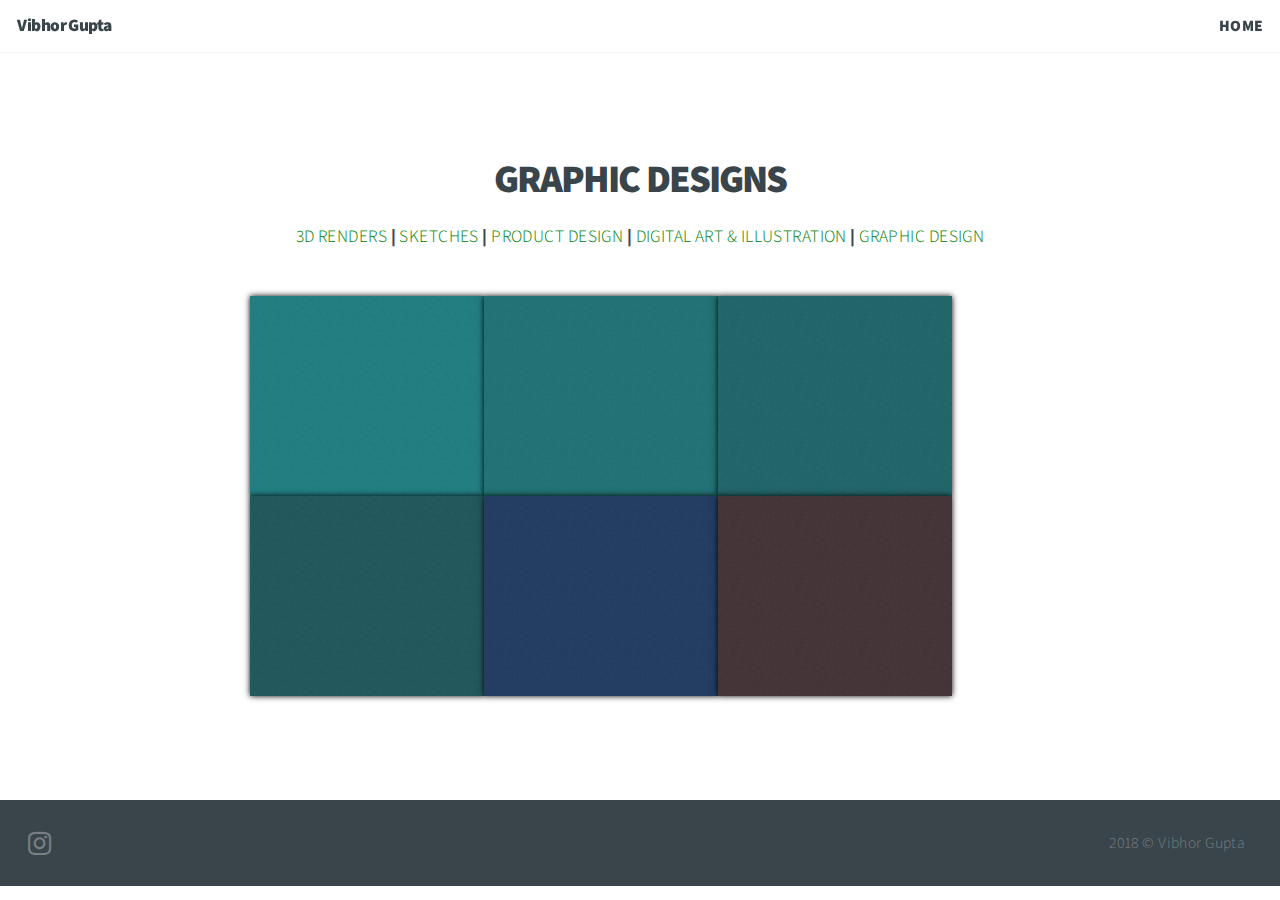
<file: vx/logo.html>
<!DOCTYPE HTML>
<html>

<head>
    <title>Vibhor Gupta - Work</title>
    <meta charset="utf-8" />
    <meta name="author" content="Mabast Dara">
    <meta name="keywords" content="Mabast Dara, Photography, Piano" />
    <meta name="description" content="Passionate Photogrpher and Pianist." />
    <meta name="viewport" content="width=device-width, initial-scale=1" />
    <link rel="shortcut icon" href="images/infinity.png" type="image/x-icon" />
    <!--[if lte IE 8]><script src="assets/js/ie/html5shiv.js"></script><![endif]-->
    <link rel="stylesheet" href="assets/css/main.css" />
    <!--[if lte IE 8]><link rel="stylesheet" href="assets/css/ie8.css" /><![endif]-->
    <!--[if lte IE 9]><link rel="stylesheet" href="assets/css/ie9.css" /><![endif]-->
</head>

<body>
    <!-- Header -->
    <header id="header">
        <h1 class="infinity"> Vibhor Gupta </h1>
        <nav>
            <ul>
                <li><a href="index.html"><b>HOME</b></a></li>
            </ul>
        </nav>
    </header>
    <!-- One -->
    <div id="gallery">
        <section id="work" class="main style3 primary">
            <div class="content">
                <header>
                    <h2>GRAPHIC DESIGNS</h2>
                    <p class="textlink"> <a href="3drenders.html">3D RENDERS</a> <b>|</b> <a href="sketches.html">SKETCHES</a> <b>|</b> <a href="productdesign.html">PRODUCT DESIGN</a> <b>|</b> <a href="digitalart.html">DIGITAL ART &amp; ILLUSTRATION</a> <b> | </b> <a href="graphicdesign.html">GRAPHIC DESIGN</a> </p>

                </header>
                <!-- Gallery  -->
                <div class="gallery">
                    <article class="from-left">
                        <a href="images/gallery/full/logo/1.png" class="image fit"><img src="images/gallery/thumb/logo/1.png" title="Gorakhmart Cab" alt="" /></a>
                    </article>
                    <article class="from-right">
                        <a href="images/gallery/full/logo/2.jpg" class="image fit"><img src="images/gallery/thumb/logo/2.png" title="Coded Brain" alt="" /></a>
                    </article>
                    <article class="from-left">
                        <a href="images/gallery/full/logo/3.jpg" class="image fit"><img src="images/gallery/thumb/logo/3.png" title="Coded Brain" alt="" /></a>
                    </article>
                    <article class="from-right">
                        <a href="images/gallery/full/logo/4.png" class="image fit"><img src="images/gallery/thumb/logo/4.png" title="General Services" alt="" /></a>
                    </article>
                    <article class="from-left">
                        <a href="images/gallery/full/logo/5.jpg" class="image fit"><img src="images/gallery/thumb/logo/5.png" title="Kote" alt="" /></a>
                    </article>
                    <article class="from-right">
                        <a href="images/gallery/full/logo/6.png" class="image fit"><img src="images/gallery/thumb/logo/6.png" title="Music Mix" alt="" /></a>
                    </article>
                </div>
            </div>
        </section>
    </div>
    
    <!-- Footer -->
    <footer id="footer">
        <!-- Icons -->
        <ul class="actions">
            <li><a href="https://www.instagram.com/vibgyor_gupta/" class="icon fa-instagram"><span class="label"></span></a></li>
        </ul>
        <!-- Menu -->
        <ul class="menu">
            <li>2018 &copy; Vibhor Gupta</li>
        </ul>
    </footer>
    <!-- Scripts -->
    <script src="assets/js/jquery.min.js"></script>
    <script src="assets/js/jquery.poptrox.min.js"></script>
    <script src="assets/js/jquery.scrolly.min.js"></script>
    <script src="assets/js/jquery.scrollex.min.js"></script>
    <script src="assets/js/skel.min.js"></script>
    <script src="assets/js/util.js"></script>
    <!--[if lte IE 8]><script src="assets/js/ie/respond.min.js"></script><![endif]-->
    <script src="assets/js/main.js"></script>
</body>

</html>
</file>
<file: assets/css/ie8.css>
/* Form */

	form input[type="text"],
	form input[type="email"],
	form input[type="password"],
	form select,
	form textarea {
		position: relative;
		-ms-behavior: url("assets/js/ie/PIE.htc");
		border: solid 1px;
	}

/* Button */

	input[type="button"],
	input[type="submit"],
	input[type="reset"],
	.button,
	button {
		position: relative;
		-ms-behavior: url("assets/js/ie/PIE.htc");
	}

		input[type="button"].down,
		input[type="submit"].down,
		input[type="reset"].down,
		.button.down,
		button.down {
			text-indent: 0;
		}

/* Footer */

	#footer {
		color: #fff;
	}

/* Intro */

	#intro {
		-ms-behavior: url("assets/js/ie/backgroundsize.min.htc");
		background: url("../../images/intro.jpg");
		background-size: cover;
	}

		#intro .content {
			position: relative;
			z-index: 1;
		}

		#intro:after {
			content: '';
			background: url("images/overlay.png");
			width: 100%;
			height: 100%;
			position: absolute;
			left: 0;
			top: 0;
		}

/* One */

	#one {
		-ms-behavior: url("assets/js/ie/backgroundsize.min.htc");
		background: url("../../images/one.jpg");
		background-size: cover;
	}

		#one .content {
			position: relative;
			z-index: 1;
		}

		#one.left:before, #one.right:after {
			content: '';
			background: url("images/overlay.png");
			width: 100%;
			height: 100%;
			position: absolute;
			left: 0;
			top: 0;
		}

/* Two */

	#two {
		-ms-behavior: url("assets/js/ie/backgroundsize.min.htc");
		background: url("../../images/two.jpg");
		background-size: cover;
	}

		#two .content {
			position: relative;
			z-index: 1;
		}

		#two.left:before, #two.right:after {
			content: '';
			background: url("images/overlay.png");
			width: 100%;
			height: 100%;
			position: absolute;
			left: 0;
			top: 0;
		}
</file>
<file: assets/css/ie9.css>
/* Loader */

	body:before, body:after {
		display: none !important;
	}

/* Gallery */

	.gallery:after {
		content: '';
		display: block;
		clear: both;
	}

	.gallery article {
		float: left;
	}

/* Main */

	.main.fullscreen {
		min-height: 0;
	}

	.main.style1 > .content {
		margin: 0 auto;
	}

/* Poptrox */

	.poptrox-popup .loader {
		display: none !important;
	}
</file>
<file: vx/assets/css/ie8.css>
/* Form */

	form input[type="text"],
	form input[type="email"],
	form input[type="password"],
	form select,
	form textarea {
		position: relative;
		-ms-behavior: url("assets/js/ie/PIE.htc");
		border: solid 1px;
	}

/* Button */

	input[type="button"],
	input[type="submit"],
	input[type="reset"],
	.button,
	button {
		position: relative;
		-ms-behavior: url("assets/js/ie/PIE.htc");
	}

		input[type="button"].down,
		input[type="submit"].down,
		input[type="reset"].down,
		.button.down,
		button.down {
			text-indent: 0;
		}

/* Footer */

	#footer {
		color: #fff;
	}

/* Intro */

	#intro {
		-ms-behavior: url("assets/js/ie/backgroundsize.min.htc");
		background: url("../../images/intro.jpg");
		background-size: cover;
	}

		#intro .content {
			position: relative;
			z-index: 1;
		}

		#intro:after {
			content: '';
			background: url("images/overlay.png");
			width: 100%;
			height: 100%;
			position: absolute;
			left: 0;
			top: 0;
		}

/* One */

	#one {
		-ms-behavior: url("assets/js/ie/backgroundsize.min.htc");
		background: url("../../images/one.jpg");
		background-size: cover;
	}

		#one .content {
			position: relative;
			z-index: 1;
		}

		#one.left:before, #one.right:after {
			content: '';
			background: url("images/overlay.png");
			width: 100%;
			height: 100%;
			position: absolute;
			left: 0;
			top: 0;
		}

/* Two */

	#two {
		-ms-behavior: url("assets/js/ie/backgroundsize.min.htc");
		background: url("../../images/two.jpg");
		background-size: cover;
	}

		#two .content {
			position: relative;
			z-index: 1;
		}

		#two.left:before, #two.right:after {
			content: '';
			background: url("images/overlay.png");
			width: 100%;
			height: 100%;
			position: absolute;
			left: 0;
			top: 0;
		}
</file>
<file: vx/assets/css/ie9.css>
/* Loader */

	body:before, body:after {
		display: none !important;
	}

/* Gallery */

	.gallery:after {
		content: '';
		display: block;
		clear: both;
	}

	.gallery article {
		float: left;
	}

/* Main */

	.main.fullscreen {
		min-height: 0;
	}

	.main.style1 > .content {
		margin: 0 auto;
	}

/* Poptrox */

	.poptrox-popup .loader {
		display: none !important;
	}
</file>
<file: assets/css/main.css>
@import url("https://fonts.googleapis.com/css?family=Source+Sans+Pro:300,900");
@import url("font-awesome.min.css");

/* Reset */

	html, body, div, span, applet, object, iframe, h1, h2, h3, h4, h5, h6, p, blockquote, pre, a, abbr, acronym, address, big, cite, code, del, dfn, em, img, ins, kbd, q, s, samp, small, strike, strong, sub, sup, tt, var, b, u, i, center, dl, dt, dd, ol, ul, li, fieldset, form, label, legend, table, caption, tbody, tfoot, thead, tr, th, td, article, aside, canvas, details, embed, figure, figcaption, footer, header, hgroup, menu, nav, output, ruby, section, summary, time, mark, audio, video {
		margin: 0;
		padding: 0;
		border: 0;
		font-size: 100%;
		font: inherit;
		vertical-align: baseline;
	}

	article, aside, details, figcaption, figure, footer, header, hgroup, menu, nav, section {
		display: block;
	}

	body {
		line-height: 1;
	}

	ol, ul {
		list-style: none;
	}

	blockquote, q {
		quotes: none;
	}

	blockquote:before, blockquote:after, q:before, q:after {
		content: '';
		content: none;
	}

	table {
		border-collapse: collapse;
		border-spacing: 0;
	}

	body {
		-webkit-text-size-adjust: none;
	}

/* Box Model */

	*, *:before, *:after {
		-moz-box-sizing: border-box;
		-webkit-box-sizing: border-box;
		box-sizing: border-box;
	}

/* Basic */

	@-ms-viewport {
		width: device-width;
	}

	html {
		height: 100%;
	}

	body {
		background: #ffffff;
		height: 100%;
		min-width: 320px;
	}

		body.is-loading *, body.is-loading *:before, body.is-loading *:after {
			-moz-animation: none !important;
			-webkit-animation: none !important;
			-ms-animation: none !important;
			animation: none !important;
			-moz-transition: none !important;
			-webkit-transition: none !important;
			-ms-transition: none !important;
			transition: none !important;
		}

/* Spinner */

	@-moz-keyframes spinner-rotate {
		0% {
			-moz-transform: scale(1) rotate(0deg);
			-webkit-transform: scale(1) rotate(0deg);
			-ms-transform: scale(1) rotate(0deg);
			transform: scale(1) rotate(0deg);
		}

		100% {
			-moz-transform: scale(1) rotate(360deg);
			-webkit-transform: scale(1) rotate(360deg);
			-ms-transform: scale(1) rotate(360deg);
			transform: scale(1) rotate(360deg);
		}
	}

	@-webkit-keyframes spinner-rotate {
		0% {
			-moz-transform: scale(1) rotate(0deg);
			-webkit-transform: scale(1) rotate(0deg);
			-ms-transform: scale(1) rotate(0deg);
			transform: scale(1) rotate(0deg);
		}

		100% {
			-moz-transform: scale(1) rotate(360deg);
			-webkit-transform: scale(1) rotate(360deg);
			-ms-transform: scale(1) rotate(360deg);
			transform: scale(1) rotate(360deg);
		}
	}

	@-ms-keyframes spinner-rotate {
		0% {
			-moz-transform: scale(1) rotate(0deg);
			-webkit-transform: scale(1) rotate(0deg);
			-ms-transform: scale(1) rotate(0deg);
			transform: scale(1) rotate(0deg);
		}

		100% {
			-moz-transform: scale(1) rotate(360deg);
			-webkit-transform: scale(1) rotate(360deg);
			-ms-transform: scale(1) rotate(360deg);
			transform: scale(1) rotate(360deg);
		}
	}

	@keyframes spinner-rotate {
		0% {
			-moz-transform: scale(1) rotate(0deg);
			-webkit-transform: scale(1) rotate(0deg);
			-ms-transform: scale(1) rotate(0deg);
			transform: scale(1) rotate(0deg);
		}

		100% {
			-moz-transform: scale(1) rotate(360deg);
			-webkit-transform: scale(1) rotate(360deg);
			-ms-transform: scale(1) rotate(360deg);
			transform: scale(1) rotate(360deg);
		}
	}

/* Loader */

	@-moz-keyframes spinner-show {
		0% {
			opacity: 0;
		}

		100% {
			opacity: 1;
		}
	}

	@-webkit-keyframes spinner-show {
		0% {
			opacity: 0;
		}

		100% {
			opacity: 1;
		}
	}

	@-ms-keyframes spinner-show {
		0% {
			opacity: 0;
		}

		100% {
			opacity: 1;
		}
	}

	@keyframes spinner-show {
		0% {
			opacity: 0;
		}

		100% {
			opacity: 1;
		}
	}

	@-moz-keyframes spinner-hide {
		0% {
			-moz-transform: scale(1) rotate(0deg);
			-webkit-transform: scale(1) rotate(0deg);
			-ms-transform: scale(1) rotate(0deg);
			transform: scale(1) rotate(0deg);
			color: #e5e6e7;
			z-index: 100001;
		}

		99% {
			-moz-transform: scale(0.5) rotate(360deg);
			-webkit-transform: scale(0.5) rotate(360deg);
			-ms-transform: scale(0.5) rotate(360deg);
			transform: scale(0.5) rotate(360deg);
			color: #e5e6e7;
			z-index: 100001;
		}

		100% {
			-moz-transform: scale(0.5) rotate(360deg);
			-webkit-transform: scale(0.5) rotate(360deg);
			-ms-transform: scale(0.5) rotate(360deg);
			transform: scale(0.5) rotate(360deg);
			color: #e5e6e7;
			z-index: -1;
		}
	}

	@-webkit-keyframes spinner-hide {
		0% {
			-moz-transform: scale(1) rotate(0deg);
			-webkit-transform: scale(1) rotate(0deg);
			-ms-transform: scale(1) rotate(0deg);
			transform: scale(1) rotate(0deg);
			color: #e5e6e7;
			z-index: 100001;
		}

		99% {
			-moz-transform: scale(0.5) rotate(360deg);
			-webkit-transform: scale(0.5) rotate(360deg);
			-ms-transform: scale(0.5) rotate(360deg);
			transform: scale(0.5) rotate(360deg);
			color: #e5e6e7;
			z-index: 100001;
		}

		100% {
			-moz-transform: scale(0.5) rotate(360deg);
			-webkit-transform: scale(0.5) rotate(360deg);
			-ms-transform: scale(0.5) rotate(360deg);
			transform: scale(0.5) rotate(360deg);
			color: #e5e6e7;
			z-index: -1;
		}
	}

	@-ms-keyframes spinner-hide {
		0% {
			-moz-transform: scale(1) rotate(0deg);
			-webkit-transform: scale(1) rotate(0deg);
			-ms-transform: scale(1) rotate(0deg);
			transform: scale(1) rotate(0deg);
			color: #e5e6e7;
			z-index: 100001;
		}

		99% {
			-moz-transform: scale(0.5) rotate(360deg);
			-webkit-transform: scale(0.5) rotate(360deg);
			-ms-transform: scale(0.5) rotate(360deg);
			transform: scale(0.5) rotate(360deg);
			color: #e5e6e7;
			z-index: 100001;
		}

		100% {
			-moz-transform: scale(0.5) rotate(360deg);
			-webkit-transform: scale(0.5) rotate(360deg);
			-ms-transform: scale(0.5) rotate(360deg);
			transform: scale(0.5) rotate(360deg);
			color: #e5e6e7;
			z-index: -1;
		}
	}

	@keyframes spinner-hide {
		0% {
			-moz-transform: scale(1) rotate(0deg);
			-webkit-transform: scale(1) rotate(0deg);
			-ms-transform: scale(1) rotate(0deg);
			transform: scale(1) rotate(0deg);
			color: #e5e6e7;
			z-index: 100001;
		}

		99% {
			-moz-transform: scale(0.5) rotate(360deg);
			-webkit-transform: scale(0.5) rotate(360deg);
			-ms-transform: scale(0.5) rotate(360deg);
			transform: scale(0.5) rotate(360deg);
			color: #e5e6e7;
			z-index: 100001;
		}

		100% {
			-moz-transform: scale(0.5) rotate(360deg);
			-webkit-transform: scale(0.5) rotate(360deg);
			-ms-transform: scale(0.5) rotate(360deg);
			transform: scale(0.5) rotate(360deg);
			color: #e5e6e7;
			z-index: -1;
		}
	}

	@-moz-keyframes overlay-hide {
		0% {
			opacity: 1;
			z-index: 100000;
		}

		15% {
			opacity: 1;
			z-index: 100000;
		}

		99% {
			opacity: 0;
			z-index: 100000;
		}

		100% {
			opacity: 0;
			z-index: -1;
		}
	}

	@-webkit-keyframes overlay-hide {
		0% {
			opacity: 1;
			z-index: 100000;
		}

		15% {
			opacity: 1;
			z-index: 100000;
		}

		99% {
			opacity: 0;
			z-index: 100000;
		}

		100% {
			opacity: 0;
			z-index: -1;
		}
	}

	@-ms-keyframes overlay-hide {
		0% {
			opacity: 1;
			z-index: 100000;
		}

		15% {
			opacity: 1;
			z-index: 100000;
		}

		99% {
			opacity: 0;
			z-index: 100000;
		}

		100% {
			opacity: 0;
			z-index: -1;
		}
	}

	@keyframes overlay-hide {
		0% {
			opacity: 1;
			z-index: 100000;
		}

		15% {
			opacity: 1;
			z-index: 100000;
		}

		99% {
			opacity: 0;
			z-index: 100000;
		}

		100% {
			opacity: 0;
			z-index: -1;
		}
	}

	body {
		text-decoration: none;
	}

		body:before {
			-moz-animation: spinner-show 1.5s 1 0.25s ease forwards, spinner-hide 0.25s ease-in-out forwards !important;
			-webkit-animation: spinner-show 1.5s 1 0.25s ease forwards, spinner-hide 0.25s ease-in-out forwards !important;
			-ms-animation: spinner-show 1.5s 1 0.25s ease forwards, spinner-hide 0.25s ease-in-out forwards !important;
			animation: spinner-show 1.5s 1 0.25s ease forwards, spinner-hide 0.25s ease-in-out forwards !important;
			-moz-transform-origin: 50% 50%;
			-webkit-transform-origin: 50% 50%;
			-ms-transform-origin: 50% 50%;
			transform-origin: 50% 50%;
			-moz-osx-font-smoothing: grayscale;
			-webkit-font-smoothing: antialiased;
			font-family: FontAwesome;
			font-style: normal;
			font-weight: normal;
			text-transform: none !important;
			color: #e5e6e7;
			content: '\f1ce';
			cursor: default;
			display: block;
			font-size: 2em;
			height: 2em;
			left: 50%;
			line-height: 2em;
			margin: -1em 0 0 -1em;
			opacity: 0;
			position: fixed;
			text-align: center;
			top: 50%;
			width: 2em;
			z-index: -1;
		}

		body:after {
			-moz-animation: overlay-hide 1.5s ease-in forwards !important;
			-webkit-animation: overlay-hide 1.5s ease-in forwards !important;
			-ms-animation: overlay-hide 1.5s ease-in forwards !important;
			animation: overlay-hide 1.5s ease-in forwards !important;
			background: #ffffff;
			content: '';
			display: block;
			height: 100%;
			left: 0;
			opacity: 0;
			position: fixed;
			top: 0;
			width: 100%;
			z-index: -1;
		}

		body.is-loading:before {
			-moz-animation: spinner-show 1.5s 1 0.25s ease forwards, spinner-rotate 0.75s infinite linear !important;
			-webkit-animation: spinner-show 1.5s 1 0.25s ease forwards, spinner-rotate 0.75s infinite linear !important;
			-ms-animation: spinner-show 1.5s 1 0.25s ease forwards, spinner-rotate 0.75s infinite linear !important;
			animation: spinner-show 1.5s 1 0.25s ease forwards, spinner-rotate 0.75s infinite linear !important;
			z-index: 100001;
		}

		body.is-loading:after {
			-moz-animation: none !important;
			-webkit-animation: none !important;
			-ms-animation: none !important;
			animation: none !important;
			opacity: 1;
			z-index: 100000;
		}

	@media (-webkit-min-device-pixel-ratio: 2) {

		body:before {
			line-height: 2.025em;
		}

	}

/* Type */

	body, input, textarea, select {
		font-family: "Source Sans Pro", "sans-serif";
		font-weight: 300;
		font-size: 18pt;
		line-height: 1.75em;
		color: #39454b;
		letter-spacing: 0.025em;
	}

		@media screen and (max-width: 1920px) {

			body, input, textarea, select {
				font-size: 17pt;
			}

		}

		@media screen and (max-width: 1680px) {

			body, input, textarea, select {
				font-size: 15pt;
			}

		}

		@media screen and (max-width: 1280px) {

			body, input, textarea, select {
				font-size: 13pt;
			}

		}

		@media screen and (max-width: 1000px) {

			body, input, textarea, select {
				font-size: 13pt;
			}

		}

		@media screen and (max-width: 736px) {

			body, input, textarea, select {
				font-size: 12pt;
				line-height: 1.5em;
			}

		}

	h1, h2, h3, h4, h5, h6 {
		font-weight: 900;
		color: inherit;
		letter-spacing: -0.0325em;
	}

		h1 a, h2 a, h3 a, h4 a, h5 a, h6 a {
			color: inherit;
			text-decoration: none;
		}

	h2 {
		font-size: 2.25em;
		line-height: 1.25em;
		letter-spacing: -0.05em;
	}

	@media screen and (max-width: 736px) {

		h2 {
			font-size: 1.5em;
		}

	}

	strong, b {
		font-weight: 900;
		color: inherit;
	}

	em, i {
		font-style: italic;
	}

	a {
		-moz-transition: color 0.2s ease-in-out;
		-webkit-transition: color 0.2s ease-in-out;
		-ms-transition: color 0.2s ease-in-out;
		transition: color 0.2s ease-in-out;
		color: #98c593;
	}

	sub {
		position: relative;
		top: 0.5em;
		font-size: 0.8em;
	}

	sup {
		position: relative;
		top: -0.5em;
		font-size: 0.8em;
	}

	hr {
		border: 0;
		border-top: solid 1px #e5e6e7;
	}

	blockquote {
		border-left: solid 0.5em #e5e6e7;
		padding: 1em 0 1em 2em;
		font-style: italic;
	}

	p, ul, ol, dl, table {
		margin-bottom: 1em;
	}

/* Box */

	.box {
		background: #ffffff;
		color: #39454b;
		padding: 2em;
	}

		.box > :last-child {
			margin-bottom: 0;
		}

		.box.style2 {
			padding: 3.5em 2.5em 3.5em 2.5em;
		}

		@media screen and (max-width: 736px) {

			.box {
				padding: 1em;
			}

				.box.style2 {
					padding: 1.5em 1.25em 1.5em 1.25em;
					background-color: rgba(255, 255, 255, 0.9);
				}

		}

/* Button */

	input[type="button"],
	input[type="submit"],
	input[type="reset"],
	.button,
	button {
		-moz-appearance: none;
		-webkit-appearance: none;
		-ms-appearance: none;
		appearance: none;
		-moz-transition: background-color 0.2s ease-in-out;
		-webkit-transition: background-color 0.2s ease-in-out;
		-ms-transition: background-color 0.2s ease-in-out;
		transition: background-color 0.2s ease-in-out;
		background-color: #98c593;
		border: 0;
		border-radius: 3.5em;
		color: #ffffff;
		cursor: pointer;
		display: inline-block;
		height: 3.5em;
		line-height: 3.5em;
		outline: 0;
		padding: 0 2em 0 2em;
		position: relative;
		text-align: center;
		text-decoration: none;
	}

		input[type="button"].down,
		input[type="submit"].down,
		input[type="reset"].down,
		.button.down,
		button.down {
			width: 5em;
			height: 5em;
			line-height: 4.5em;
			padding: 0;
			background-image: url("images/dark-arrow.svg");
			background-position: center center;
			background-repeat: no-repeat;
			text-indent: -10em;
			overflow: hidden;
		}

			input[type="button"].down.anchored,
			input[type="submit"].down.anchored,
			input[type="reset"].down.anchored,
			.button.down.anchored,
			button.down.anchored {
				bottom: 0;
				border-bottom: 0;
				border-radius: 3em 3em 0 0;
				height: 4.5em;
				margin-left: -2.5em;
			}

		input[type="button"].anchored,
		input[type="submit"].anchored,
		input[type="reset"].anchored,
		.button.anchored,
		button.anchored {
			position: absolute;
			left: 50%;
		}

		input[type="button"]:hover,
		input[type="submit"]:hover,
		input[type="reset"]:hover,
		.button:hover,
		button:hover {
			background-color: #a8cea4;
		}

		input[type="button"]:active,
		input[type="submit"]:active,
		input[type="reset"]:active,
		.button:active,
		button:active {
			background-color: #88bc82;
		}

		input[type="button"].style2,
		input[type="submit"].style2,
		input[type="reset"].style2,
		.button.style2,
		button.style2 {
			background-color: transparent;
			border: solid 2px #e5e6e7;
			color: inherit;
		}

			input[type="button"].style2:hover,
			input[type="submit"].style2:hover,
			input[type="reset"].style2:hover,
			.button.style2:hover,
			button.style2:hover {
				background-color: rgba(229, 230, 231, 0.25);
			}

			input[type="button"].style2:active,
			input[type="submit"].style2:active,
			input[type="reset"].style2:active,
			.button.style2:active,
			button.style2:active {
				background-color: rgba(229, 230, 231, 0.375);
			}

			input[type="button"].style2.down,
			input[type="submit"].style2.down,
			input[type="reset"].style2.down,
			.button.style2.down,
			button.style2.down {
				background-image: url("images/arrow.svg");
			}

/* Form */

	form {
		margin: 0 0 2em 0;
	}

		form .field {
			margin: 0 0 1.5em 0;
		}

			form .field.half {
				width: 50%;
				float: left;
				padding: 0 0 0 0.75em;
			}

				form .field.half.first {
					padding: 0 0.75em 0 0;
				}

		form > .actions {
			margin: 1.5em 0 0 0 !important;
		}

		@media screen and (max-width: 736px) {

			form .field {
				margin: 0 0 1em 0;
			}

				form .field.half {
					padding: 0 0 0 0.5em;
				}

					form .field.half.first {
						padding: 0 0.5em 0 0;
					}

			form > .actions {
				margin: 1em 0 0 0 !important;
			}

		}

		@media screen and (max-width: 480px) {

			form .field.half {
				width: 100%;
				float: none;
				padding: 0;
			}

				form .field.half.first {
					padding: 0;
				}

		}

	label {
		display: block;
	}

	input[type="text"],
	input[type="password"],
	input[type="email"],
	input[type="tel"],
	input[type="search"],
	input[type="url"],
	select,
	textarea {
		-moz-appearance: none;
		-webkit-appearance: none;
		-ms-appearance: none;
		appearance: none;
		-moz-transition: border-color 0.2s ease-in-out, color 0.2s ease-in-out;
		-webkit-transition: border-color 0.2s ease-in-out, color 0.2s ease-in-out;
		-ms-transition: border-color 0.2s ease-in-out, color 0.2s ease-in-out;
		transition: border-color 0.2s ease-in-out, color 0.2s ease-in-out;
		color: #39454b;
		display: block;
		width: 100%;
		padding: 0.65em 0.75em;
		background: none;
		border: solid 2px #e5e6e7;
		color: inherit;
		border-radius: 0.5em;
		outline: none;
	}

		input[type="text"]:focus,
		input[type="password"]:focus,
		input[type="email"]:focus,
		input[type="tel"]:focus,
		input[type="search"]:focus,
		input[type="url"]:focus,
		select:focus,
		textarea:focus {
			border-color: #9ac8e9;
		}

	input[type="text"],
	input[type="password"],
	input[type="email"],
	input[type="tel"],
	input[type="search"],
	input[type="url"],
	select {
		line-height: 1.35em;
	}

	textarea {
		min-height: 8em;
	}

	::-moz-focus-inner {
		border: 0;
	}

	::-webkit-input-placeholder {
		opacity: 0.375;
	}

	:-moz-placeholder {
		opacity: 0.375;
	}

	::-moz-placeholder {
		opacity: 0.375;
	}

	:-ms-input-placeholder {
		opacity: 0.375;
	}

	.formerize-placeholder {
		opacity: 0.375;
	}

/* Icon */

	.icon {
		text-decoration: none;
	}

		.icon:before {
			display: inline-block;
			font-family: FontAwesome;
			font-size: 1.25em;
			text-decoration: none;
			font-style: normal;
			font-weight: normal;
			line-height: 1;
			-webkit-font-smoothing: antialiased;
			-moz-osx-font-smoothing: grayscale;
		}

		.icon > .label {
			display: none;
		}

/* Image */

	.image {
		position: relative;
		display: inline-block;
	}

		.image:before {
			content: '';
			position: absolute;
			left: 0;
			top: 0;
			width: 100%;
			height: 100%;
			background: url("images/overlay.png");
		}

		.image img {
			display: block;
			width: 100%;
			height: 200px;
			box-shadow: black 0px 0px 6px;
		}

		.image.featured {
			display: block;
			width: 100%;
			margin: 0 0 2em 0;
		}

		.image.fit {
			display: block;
			width: 100%;
		}

		.image.left {
			float: left;
			margin: 0 2em 2em 0;
		}

		.image.centered {
			display: block;
			margin: 0 0 2em 0;
		}

			.image.centered img {
				margin: 0 auto;
				width: auto;
			}

/* List */

	ul.default {
		list-style: disc;
		padding-left: 1em;
	}

		ul.default li {
			padding-left: 0.5em;
		}

	ul.icons {
		cursor: default;
	}

		ul.icons li {
			display: inline-block;
		}

		ul.icons a {
			display: inline-block;
			width: 2em;
			height: 2em;
			line-height: 2em;
			text-align: center;
			border: 0;
		}

	ul.menu {
		cursor: default;
	}

		ul.menu li {
			display: inline-block;
			line-height: 1em;
			border-left: solid 1px #e5e6e7;
			padding: 0 0 0 0.5em;
			margin: 0 0 0 0.5em;
		}

			ul.menu li:first-child {
				border-left: 0;
				padding-left: 0;
				margin-left: 0;
			}

	ul.actions {
		cursor: default;
	}

		ul.actions li {
			display: inline-block;
			margin: 0 0 0 0.5em;
		}

			ul.actions li:first-child {
				margin-left: 0;
			}

	ol.default {
		list-style: decimal;
		padding-left: 1.25em;
	}

		ol.default li {
			padding-left: 0.25em;
		}

/* Sections/Article */

	header {
		margin-bottom: 1em;
	}

		header p {
			display: block;
			margin: 1em 0 0 0;
			padding: 0 0 0.5em 0;
		}

	footer {
		margin-top: 2em;
	}

/* Table */

	table {
		width: 100%;
	}

		table.default {
			width: 100%;
		}

			table.default tbody tr:nth-child(2n+2) {
				background: rgba(229, 230, 231, 0.5);
			}

			table.default td {
				padding: 0.5em 1em 0.5em 1em;
			}

			table.default th {
				text-align: left;
				font-weight: 900;
				padding: 0.5em 1em 0.5em 1em;
			}

			table.default thead {
				background: #39454b;
				color: #ffffff;
			}

			table.default tfoot {
				background: #e5e6e7;
			}

/* Poptrox */

	.poptrox-popup {
		-moz-box-sizing: content-box;
		-webkit-box-sizing: content-box;
		-ms-box-sizing: content-box;
		box-sizing: content-box;
		background: #fff;
		padding-bottom: 3em;
		box-shadow: 0 0.1em 0.15em 0 rgba(0, 0, 0, 0.15);
	}

		.poptrox-popup .loader {
			position: absolute;
			top: 50%;
			left: 50%;
			margin: -1em 0 0 -1em;
			width: 2em;
			height: 2em;
			display: block;
			font-size: 2em;
		}

			.poptrox-popup .loader:before {
				-moz-animation: spinner-rotate 0.75s infinite linear !important;
				-webkit-animation: spinner-rotate 0.75s infinite linear !important;
				-ms-animation: spinner-rotate 0.75s infinite linear !important;
				animation: spinner-rotate 0.75s infinite linear !important;
				-moz-osx-font-smoothing: grayscale;
				-webkit-font-smoothing: antialiased;
				font-family: FontAwesome;
				font-style: normal;
				font-weight: normal;
				text-transform: none !important;
				color: #e5e6e7;
				content: '\f1ce';
				cursor: default;
				display: block;
				height: 2em;
				left: 0;
				line-height: 2em;
				position: absolute;
				text-align: center;
				top: 0;
				width: 2em;
			}

		.poptrox-popup .caption {
			position: absolute;
			bottom: 0;
			left: 0;
			background: #ffffff;
			width: 100%;
			height: 3em;
			line-height: 2.8em;
			text-align: center;
			cursor: default;
			z-index: 1;
			font-size: 0.9em;
		}

		.poptrox-popup .nav-next,
		.poptrox-popup .nav-previous {
			-moz-transition: opacity 0.2s ease-in-out;
			-webkit-transition: opacity 0.2s ease-in-out;
			-ms-transition: opacity 0.2s ease-in-out;
			transition: opacity 0.2s ease-in-out;
			position: absolute;
			top: 0;
			width: 50%;
			height: 100%;
			opacity: 0;
			cursor: pointer;
			background: rgba(0, 0, 0, 0.01);
			-webkit-tap-highlight-color: rgba(255, 255, 255, 0);
		}

		.poptrox-popup .nav-next:before,
		.poptrox-popup .nav-previous:before {
			content: '';
			position: absolute;
			width: 96px;
			height: 64px;
			background: url("images/poptrox-nav.svg");
			top: calc(50% - 1.5em);
			margin: -32px 0 0 0;
		}

		.poptrox-popup:hover .nav-next,
		.poptrox-popup:hover .nav-previous {
			opacity: 0.5;
		}

		.poptrox-popup:hover .nav-next:hover,
		.poptrox-popup:hover .nav-previous:hover {
			opacity: 1.0;
		}

		.poptrox-popup .nav-previous:before {
			-moz-transform: scaleX(-1);
			-webkit-transform: scaleX(-1);
			-ms-transform: scaleX(-1);
			transform: scaleX(-1);
			-ms-filter: "FlipH";
			filter: FlipH;
		}

		.poptrox-popup .nav-next {
			right: 0;
		}

			.poptrox-popup .nav-next:before {
				right: 0;
			}

		.poptrox-popup .nav-previous {
			left: 0;
		}

			.poptrox-popup .nav-previous:before {
				left: 0;
			}

		.poptrox-popup .closer {
			-moz-transition: opacity 0.2s ease-in-out;
			-webkit-transition: opacity 0.2s ease-in-out;
			-ms-transition: opacity 0.2s ease-in-out;
			transition: opacity 0.2s ease-in-out;
			position: absolute;
			top: 0;
			right: 0;
			width: 64px;
			height: 64px;
			text-indent: -9999px;
			z-index: 2;
			opacity: 0;
			-webkit-tap-highlight-color: rgba(255, 255, 255, 0);
		}

			.poptrox-popup .closer:before {
				content: '';
				display: block;
				position: absolute;
				right: 16px;
				top: 16px;
				width: 40px;
				height: 40px;
				border-radius: 100%;
				box-shadow: inset 0 0 0 2px #fff;
				background: url("images/poptrox-closer.svg") center center;
				color: #ffffff !important;
			}

		.poptrox-popup:hover .closer {
			opacity: 0.5;
		}

			.poptrox-popup:hover .closer:hover {
				opacity: 1.0;
			}

		body.is-touch .poptrox-popup .nav-next,
		body.is-touch .poptrox-popup .nav-previous,
		body.is-touch .poptrox-popup .closer {
			opacity: 1.0 !important;
		}

		@media screen and (max-width: 736px) {

			.poptrox-popup .nav-next:before,
			.poptrox-popup .nav-previous:before {
				width: 48px;
				height: 32px;
				background-size: contain;
				margin: -16px 0 0 0;
			}

			.poptrox-popup .closer:before {
				right: 12px;
				top: 12px;
				width: 20px;
				height: 20px;
				box-shadow: inset 0 0 0 1px #fff;
				background-size: contain;
				opacity: 0.65;
			}

		}

/* Gallery */

	.gallery {
		display: -moz-flex;
		display: -webkit-flex;
		display: -ms-flex;
		display: flex;
		-moz-flex-wrap: wrap;
		-webkit-flex-wrap: wrap;
		-ms-flex-wrap: wrap;
		flex-wrap: wrap;
		width: 45em;
		max-width: 100%;
		margin: 0 auto 2em auto;
	}

		.gallery article {
			-moz-transition: -moz-transform 1s ease, opacity 1s ease;
			-webkit-transition: -webkit-transform 1s ease, opacity 1s ease;
			-ms-transition: -ms-transform 1s ease, opacity 1s ease;
			transition: transform 1s ease, opacity 1s ease;
			-moz-transform: translateX(0);
			-webkit-transform: translateX(0);
			-ms-transform: translateX(0);
			transform: translateX(0);
			width: 30%;
			position: relative;
			opacity: 1.0;
		}

			.gallery article .image {
				margin: 0;
				display: block;
			}

			.gallery article:nth-last-child(1n) {
				-moz-transition-delay: 0.05s;
				-webkit-transition-delay: 0.05s;
				-ms-transition-delay: 0.05s;
				transition-delay: 0.05s;
			}

			.gallery article:nth-last-child(2n) {
				-moz-transition-delay: 0.05s;
				-webkit-transition-delay: 0.05s;
				-ms-transition-delay: 0.05s;
				transition-delay: 0.05s;
			}

			.gallery article:nth-last-child(2n) {
				-moz-transition-delay: 0.1s;
				-webkit-transition-delay: 0.1s;
				-ms-transition-delay: 0.1s;
				transition-delay: 0.1s;
			}

			.gallery article:nth-last-child(3n) {
				-moz-transition-delay: 0.1s;
				-webkit-transition-delay: 0.1s;
				-ms-transition-delay: 0.1s;
				transition-delay: 0.1s;
			}

			.gallery article:nth-last-child(3n) {
				-moz-transition-delay: 0.15s;
				-webkit-transition-delay: 0.15s;
				-ms-transition-delay: 0.15s;
				transition-delay: 0.15s;
			}

			.gallery article:nth-last-child(4n) {
				-moz-transition-delay: 0.15s;
				-webkit-transition-delay: 0.15s;
				-ms-transition-delay: 0.15s;
				transition-delay: 0.15s;
			}

			.gallery article:nth-last-child(4n) {
				-moz-transition-delay: 0.2s;
				-webkit-transition-delay: 0.2s;
				-ms-transition-delay: 0.2s;
				transition-delay: 0.2s;
			}

			.gallery article:nth-last-child(5n) {
				-moz-transition-delay: 0.2s;
				-webkit-transition-delay: 0.2s;
				-ms-transition-delay: 0.2s;
				transition-delay: 0.2s;
			}

			.gallery article:nth-last-child(5n) {
				-moz-transition-delay: 0.25s;
				-webkit-transition-delay: 0.25s;
				-ms-transition-delay: 0.25s;
				transition-delay: 0.25s;
			}

			.gallery article:nth-last-child(6n) {
				-moz-transition-delay: 0.25s;
				-webkit-transition-delay: 0.25s;
				-ms-transition-delay: 0.25s;
				transition-delay: 0.25s;
			}

			.gallery article:nth-last-child(6n) {
				-moz-transition-delay: 0.3s;
				-webkit-transition-delay: 0.3s;
				-ms-transition-delay: 0.3s;
				transition-delay: 0.3s;
			}

			.gallery article:nth-last-child(7n) {
				-moz-transition-delay: 0.3s;
				-webkit-transition-delay: 0.3s;
				-ms-transition-delay: 0.3s;
				transition-delay: 0.3s;
			}

			.gallery article:nth-last-child(7n) {
				-moz-transition-delay: 0.35s;
				-webkit-transition-delay: 0.35s;
				-ms-transition-delay: 0.35s;
				transition-delay: 0.35s;
			}

			.gallery article:nth-last-child(8n) {
				-moz-transition-delay: 0.35s;
				-webkit-transition-delay: 0.35s;
				-ms-transition-delay: 0.35s;
				transition-delay: 0.35s;
			}

			.gallery article:nth-last-child(8n) {
				-moz-transition-delay: 0.4s;
				-webkit-transition-delay: 0.4s;
				-ms-transition-delay: 0.4s;
				transition-delay: 0.4s;
			}

			.gallery article:nth-last-child(9n) {
				-moz-transition-delay: 0.4s;
				-webkit-transition-delay: 0.4s;
				-ms-transition-delay: 0.4s;
				transition-delay: 0.4s;
			}

			.gallery article:nth-last-child(9n) {
				-moz-transition-delay: 0.45s;
				-webkit-transition-delay: 0.45s;
				-ms-transition-delay: 0.45s;
				transition-delay: 0.45s;
			}

			.gallery article:nth-last-child(10n) {
				-moz-transition-delay: 0.45s;
				-webkit-transition-delay: 0.45s;
				-ms-transition-delay: 0.45s;
				transition-delay: 0.45s;
			}

			.gallery article:nth-last-child(10n) {
				-moz-transition-delay: 0.5s;
				-webkit-transition-delay: 0.5s;
				-ms-transition-delay: 0.5s;
				transition-delay: 0.5s;
			}

			.gallery article:nth-last-child(11n) {
				-moz-transition-delay: 0.5s;
				-webkit-transition-delay: 0.5s;
				-ms-transition-delay: 0.5s;
				transition-delay: 0.5s;
			}

			.gallery article:nth-last-child(11n) {
				-moz-transition-delay: 0.55s;
				-webkit-transition-delay: 0.55s;
				-ms-transition-delay: 0.55s;
				transition-delay: 0.55s;
			}

			.gallery article:nth-last-child(12n) {
				-moz-transition-delay: 0.55s;
				-webkit-transition-delay: 0.55s;
				-ms-transition-delay: 0.55s;
				transition-delay: 0.55s;
			}

			.gallery article:nth-last-child(12n) {
				-moz-transition-delay: 0.6s;
				-webkit-transition-delay: 0.6s;
				-ms-transition-delay: 0.6s;
				transition-delay: 0.6s;
			}

			.gallery article:nth-last-child(13n) {
				-moz-transition-delay: 0.6s;
				-webkit-transition-delay: 0.6s;
				-ms-transition-delay: 0.6s;
				transition-delay: 0.6s;
			}

			.gallery article:nth-last-child(13n) {
				-moz-transition-delay: 0.65s;
				-webkit-transition-delay: 0.65s;
				-ms-transition-delay: 0.65s;
				transition-delay: 0.65s;
			}

			.gallery article:nth-last-child(14n) {
				-moz-transition-delay: 0.65s;
				-webkit-transition-delay: 0.65s;
				-ms-transition-delay: 0.65s;
				transition-delay: 0.65s;
			}

			.gallery article:nth-last-child(14n) {
				-moz-transition-delay: 0.7s;
				-webkit-transition-delay: 0.7s;
				-ms-transition-delay: 0.7s;
				transition-delay: 0.7s;
			}

			.gallery article:nth-last-child(15n) {
				-moz-transition-delay: 0.7s;
				-webkit-transition-delay: 0.7s;
				-ms-transition-delay: 0.7s;
				transition-delay: 0.7s;
			}

			.gallery article:nth-last-child(15n) {
				-moz-transition-delay: 0.75s;
				-webkit-transition-delay: 0.75s;
				-ms-transition-delay: 0.75s;
				transition-delay: 0.75s;
			}

			.gallery article:nth-last-child(16n) {
				-moz-transition-delay: 0.75s;
				-webkit-transition-delay: 0.75s;
				-ms-transition-delay: 0.75s;
				transition-delay: 0.75s;
			}

			.gallery article:nth-last-child(16n) {
				-moz-transition-delay: 0.8s;
				-webkit-transition-delay: 0.8s;
				-ms-transition-delay: 0.8s;
				transition-delay: 0.8s;
			}

			.gallery article:nth-last-child(17n) {
				-moz-transition-delay: 0.8s;
				-webkit-transition-delay: 0.8s;
				-ms-transition-delay: 0.8s;
				transition-delay: 0.8s;
			}

			.gallery article:nth-last-child(17n) {
				-moz-transition-delay: 0.85s;
				-webkit-transition-delay: 0.85s;
				-ms-transition-delay: 0.85s;
				transition-delay: 0.85s;
			}

			.gallery article:nth-last-child(18n) {
				-moz-transition-delay: 0.85s;
				-webkit-transition-delay: 0.85s;
				-ms-transition-delay: 0.85s;
				transition-delay: 0.85s;
			}

			.gallery article:nth-last-child(18n) {
				-moz-transition-delay: 0.9s;
				-webkit-transition-delay: 0.9s;
				-ms-transition-delay: 0.9s;
				transition-delay: 0.9s;
			}

			.gallery article:nth-last-child(19n) {
				-moz-transition-delay: 0.9s;
				-webkit-transition-delay: 0.9s;
				-ms-transition-delay: 0.9s;
				transition-delay: 0.9s;
			}

			.gallery article:nth-last-child(19n) {
				-moz-transition-delay: 0.95s;
				-webkit-transition-delay: 0.95s;
				-ms-transition-delay: 0.95s;
				transition-delay: 0.95s;
			}

			.gallery article:nth-last-child(20n) {
				-moz-transition-delay: 0.95s;
				-webkit-transition-delay: 0.95s;
				-ms-transition-delay: 0.95s;
				transition-delay: 0.95s;
			}

			.gallery article:nth-last-child(20n) {
				-moz-transition-delay: 1s;
				-webkit-transition-delay: 1s;
				-ms-transition-delay: 1s;
				transition-delay: 1s;
			}

			.gallery article:nth-last-child(21n) {
				-moz-transition-delay: 1s;
				-webkit-transition-delay: 1s;
				-ms-transition-delay: 1s;
				transition-delay: 1s;
			}

			.gallery article:nth-last-child(21n) {
				-moz-transition-delay: 1.05s;
				-webkit-transition-delay: 1.05s;
				-ms-transition-delay: 1.05s;
				transition-delay: 1.05s;
			}

			.gallery article:nth-last-child(22n) {
				-moz-transition-delay: 1.05s;
				-webkit-transition-delay: 1.05s;
				-ms-transition-delay: 1.05s;
				transition-delay: 1.05s;
			}

			.gallery article:nth-last-child(22n) {
				-moz-transition-delay: 1.1s;
				-webkit-transition-delay: 1.1s;
				-ms-transition-delay: 1.1s;
				transition-delay: 1.1s;
			}

			.gallery article:nth-last-child(23n) {
				-moz-transition-delay: 1.1s;
				-webkit-transition-delay: 1.1s;
				-ms-transition-delay: 1.1s;
				transition-delay: 1.1s;
			}

			.gallery article:nth-last-child(23n) {
				-moz-transition-delay: 1.15s;
				-webkit-transition-delay: 1.15s;
				-ms-transition-delay: 1.15s;
				transition-delay: 1.15s;
			}

			.gallery article:nth-last-child(24n) {
				-moz-transition-delay: 1.15s;
				-webkit-transition-delay: 1.15s;
				-ms-transition-delay: 1.15s;
				transition-delay: 1.15s;
			}

		.gallery.inactive article {
			opacity: 0;
		}

			.gallery.inactive article.from-left {
				-moz-transform: translateX(-14em);
				-webkit-transform: translateX(-14em);
				-ms-transform: translateX(-14em);
				transform: translateX(-14em);
			}

			.gallery.inactive article.from-right {
				-moz-transform: translateX(14em);
				-webkit-transform: translateX(14em);
				-ms-transform: translateX(14em);
				transform: translateX(14em);
			}

			.gallery.inactive article.from-top {
				-moz-transform: translateY(-7em);
				-webkit-transform: translateY(-7em);
				-ms-transform: translateY(-7em);
				transform: translateY(-7em);
			}

			.gallery.inactive article.from-bottom {
				-moz-transform: translateY(7em);
				-webkit-transform: translateY(7em);
				-ms-transform: translateY(7em);
				transform: translateY(7em);
			}

		@media screen and (max-width: 480px) {

			.gallery {
				-moz-flex-wrap: nowrap;
				-webkit-flex-wrap: nowrap;
				-ms-flex-wrap: nowrap;
				flex-wrap: nowrap;
				-moz-flex-direction: column;
				-webkit-flex-direction: column;
				-ms-flex-direction: column;
				flex-direction: column;
			}

				.gallery article {
					width: 100%;
				}

		}

/* Header */

	#header {
		position: fixed;
		z-index: 10000;
		left: 0;
		top: 0;
		width: 100%;
		background: rgba(255, 255, 255, 0.95);
		height: 3em;
		line-height: 3em;
		box-shadow: 0 0 0.15em 0 rgba(0, 0, 0, 0.1);
	}

		#header h1 {
			position: absolute;
			left: 1em;
			top: 0;
			height: 3em;
			line-height: 3em;
			cursor: default;
		}

			#header h1 a {
				font-size: 1.25em;
			}

		#header nav {
			position: absolute;
			right: 0.5em;
			top: 0;
			height: 3em;
			line-height: 3em;
		}

			#header nav ul {
				margin: 0;
			}

				#header nav ul li {
					display: inline-block;
					margin-left: 0.5em;
					font-size: 0.9em;
				}

					#header nav ul li a {
						display: block;
						color: inherit;
						text-decoration: none;
						height: 3em;
						line-height: 3em;
						padding: 0 0.5em 0 0.5em;
						outline: 0;
					}

		@media screen and (max-width: 736px) {

			#header {
				height: 2.5em;
				line-height: 2.5em;
			}

				#header h1 {
					text-align: center;
					position: relative;
					left: 0;
					top: 0;
					height: 2.5em;
					line-height: 2.5em;
				}

					#header h1 a {
						font-size: 1em;
					}

				#header nav {
					display: none;
				}

		}

	body {
		padding-top: 3em;
	}

		@media screen and (max-width: 736px) {

			body {
				padding-top: 2.5em;
			}

		}

a {
	text-decoration: none;
	color: green;
}
/* Main */

	.main {
		display: -moz-flex;
		display: -webkit-flex;
		display: -ms-flex;
		display: flex;
		position: relative;
		margin: 0;
		overflow-x: hidden;
	}

		.main > .content {
			width: 45em;
			max-width: calc(100% - 4em);
			margin: 0 auto;
		}

			.main > .content > :last-child {
				margin-bottom: 0;
			}

		.main.fullscreen {
			min-height: 100%;
		}

		.main.style1 {
			-moz-align-items: center;
			-webkit-align-items: center;
			-ms-align-items: center;
			align-items: center;
			-moz-justify-content: center;
			-webkit-justify-content: center;
			-ms-justify-content: center;
			justify-content: center;
			text-align: center;
			padding: 3em 0 3em 0;
		}

			.main.style1 h2 {
				font-size: 4.25em;
				line-height: 1em;
			}

			.main.style1 > .content {
				-moz-transition: opacity 1s ease;
				-webkit-transition: opacity 1s ease;
				-ms-transition: opacity 1s ease;
				transition: opacity 1s ease;
				-moz-transform: translateZ(0);
				-webkit-transform: translateZ(0);
				-ms-transform: translateZ(0);
				transform: translateZ(0);
				opacity: 1.0;
				margin: 0;
			}

			.main.style1.inactive > .content {
				opacity: 0;
			}

		.main.style2 {
			-moz-align-items: center;
			-webkit-align-items: center;
			-ms-align-items: center;
			align-items: center;
			-moz-justify-content: center;
			-webkit-justify-content: center;
			-ms-justify-content: center;
			justify-content: center;
			padding: 3em 0 3em 0;
			overflow: hidden;
		}

			.main.style2 > .content {
				-moz-transition: -moz-transform 1s ease;
				-webkit-transition: -webkit-transform 1s ease;
				-ms-transition: -ms-transform 1s ease;
				transition: transform 1s ease;
				-moz-transform: translateZ(0);
				-webkit-transform: translateZ(0);
				-ms-transform: translateZ(0);
				transform: translateZ(0);
				position: relative;
				width: 35%;
				margin: 0;
			}

			.main.style2.left {
				-moz-justify-content: -moz-flex-start;
				-webkit-justify-content: -webkit-flex-start;
				-ms-justify-content: -ms-flex-start;
				justify-content: flex-start;
			}

			.main.style2.right {
				-moz-justify-content: -moz-flex-end;
				-webkit-justify-content: -webkit-flex-end;
				-ms-justify-content: -ms-flex-end;
				justify-content: flex-end;
			}

			.main.style2.inactive.left > .content {
				-moz-transform: translateX(-100%);
				-webkit-transform: translateX(-100%);
				-ms-transform: translateX(-100%);
				transform: translateX(-100%);
			}

			.main.style2.inactive.right > .content {
				-moz-transform: translateX(100%);
				-webkit-transform: translateX(100%);
				-ms-transform: translateX(100%);
				transform: translateX(100%);
			}

		.main.style3 {
			text-align: center;
			padding: 6em 0 6em 0;
		}

			.main.style3 .content > header {
				margin-bottom: 2em;
			}

			.main.style3.primary {
				background: #ffffff;
			}

			.main.style3.secondary {
				background: #f5f6f7;
			}

		.main.dark {
			color: #ffffff;
		}

			.main.dark a {
				color: inherit;
			}

			.main.dark .button.style2 {
				border-color: #ffffff;
			}

				.main.dark .button.style2:hover {
					background-color: rgba(255, 255, 255, 0.125);
				}

				.main.dark .button.style2:active {
					background-color: rgba(255, 255, 255, 0.25);
				}

				.main.dark .button.style2.down {
					background-image: url("images/dark-arrow.svg");
				}

		body.is-touch .main {
			background-attachment: scroll !important;
		}

		@media screen and (max-width: 1920px) {

			.main.style2 .content {
				width: 40%;
			}

		}

		@media screen and (max-width: 1280px) {

			.main.style2 .content {
				width: 50%;
			}

		}

		@media screen and (max-width: 1000px) {

			.main.style2 .content {
				width: 60%;
			}

		}

		@media screen and (max-width: 736px) {

			.main.fullscreen {
				height: auto !important;
			}

			.main.style1 {
				padding: 4em 15px 4em 15px;
			}

				.main.style1 h2 {
					font-size: 3em;
				}

			.main.style2 {
				padding: 6em 15px 6em 15px;
			}

				.main.style2:before, .main.style2:after {
					display: none !important;
				}

				.main.style2 .button.anchored {
					display: none;
				}

				.main.style2 .content {
					width: 100%;
					max-width: 100%;
					text-align: center;
					-moz-transform: none;
					-webkit-transform: none;
					-ms-transform: none;
					transform: none;
				}

			.main.style3 {
				text-align: center;
				padding: 3em 10px 3em 10px;
			}

		}

		@media screen and (max-width: 480px) {

			.main > .content {
				max-width: calc(100% - 1.5em);
			}

		}

/* Footer */

	#footer {
		position: relative;
		height: 5em;
		line-height: 5em;
		margin: 0;
		background: #39454b;
		color: rgba(185, 186, 187, 0.5);
		overflow: hidden;
	}

		#footer a {
			color: inherit;
		}

			#footer a:hover {
				color: #b9babb;
			}

		#footer ul.actions {
			position: absolute;
			left: 1em;
			top: 0.25em;
			height: 5em;
			line-height: 5em;
			margin: 0;
		}

			#footer ul.actions li {
				font-size: 1.25em;
				margin: 0;
			}

				#footer ul.actions li a {
					padding: 0.5em;
				}

		#footer ul.menu {
			position: absolute;
			right: 2em;
			top: 0;
			height: 5em;
			line-height: 5em;
			margin: 0;
		}

			#footer ul.menu li {
				border-left-color: rgba(185, 186, 187, 0.2);
				font-size: 0.9em;
			}

		@media screen and (max-width: 1000px) {

			#footer {
				height: auto;
				line-height: inherit;
				text-align: center;
				padding: 2em 1em 2em 1em;
			}

				#footer ul.actions {
					position: relative;
					left: 0;
					top: 0;
					height: auto;
					line-height: inherit;
					margin: 0 0 1em 0;
				}

				#footer ul.menu {
					position: relative;
					right: 0;
					top: 0;
					height: auto;
					line-height: inherit;
				}

		}

		@media screen and (max-width: 736px) {

			#footer ul.menu li {
				border-left: 0;
				padding: 1em 0 0 0;
				margin: 0;
				display: block;
			}

				#footer ul.menu li:first-child {
					padding-top: 0;
				}

				#footer ul.menu li a {
					line-height: 1.5em;
				}

		}

/* Intro */

	#intro {
		background: url("images/overlay.png"), url("../../images/intro.jpg");
		background-size: 256px 256px, cover;
		background-attachment: fixed, fixed;
		background-position: top left, bottom center;
		background-repeat: repeat, no-repeat;
	}

/* One */

	#one {
		background: url("images/overlay.png"), url("../../images/beach.jpg");
		background-size: 256px 256px, cover;
		background-attachment: fixed, fixed;
		background-position: top left, center center;
	}

/* Two */

	#quote {
		text-align: center;
		background: url("images/overlay.png"), url("../../images/two.jpg");
		background-size: 256px 256px, cover;
		background-attachment: fixed, fixed;
		background-position: top left, center center;
	}

/* Contact */

	#contact {
		overflow: hidden;
		padding-bottom: 0;
	}

		#contact .box {
			-moz-transition: -moz-transform 1s ease;
			-webkit-transition: -webkit-transform 1s ease;
			-ms-transition: -ms-transform 1s ease;
			transition: transform 1s ease;
			-moz-transform: translateY(0);
			-webkit-transform: translateY(0);
			-ms-transform: translateY(0);
			transform: translateY(0);
			position: relative;
		}

		#contact.inactive .box {
			-moz-transform: translateY(100%);
			-webkit-transform: translateY(100%);
			-ms-transform: translateY(100%);
			transform: translateY(100%);
		}

		@media screen and (max-width: 736px) {

			#contact .box {
				padding-bottom: 2em;
			}

		}
</file>
<file: vx/assets/css/main.css>
@import url("https://fonts.googleapis.com/css?family=Source+Sans+Pro:300,900");
@import url("font-awesome.min.css");

/* Reset */

	html, body, div, span, applet, object, iframe, h1, h2, h3, h4, h5, h6, p, blockquote, pre, a, abbr, acronym, address, big, cite, code, del, dfn, em, img, ins, kbd, q, s, samp, small, strike, strong, sub, sup, tt, var, b, u, i, center, dl, dt, dd, ol, ul, li, fieldset, form, label, legend, table, caption, tbody, tfoot, thead, tr, th, td, article, aside, canvas, details, embed, figure, figcaption, footer, header, hgroup, menu, nav, output, ruby, section, summary, time, mark, audio, video {
		margin: 0;
		padding: 0;
		border: 0;
		font-size: 100%;
		font: inherit;
		vertical-align: baseline;
	}

	article, aside, details, figcaption, figure, footer, header, hgroup, menu, nav, section {
		display: block;
	}

	body {
		line-height: 1;
	}

	ol, ul {
		list-style: none;
	}

	blockquote, q {
		quotes: none;
	}

	blockquote:before, blockquote:after, q:before, q:after {
		content: '';
		content: none;
	}

	table {
		border-collapse: collapse;
		border-spacing: 0;
	}

	body {
		-webkit-text-size-adjust: none;
	}

/* Box Model */

	*, *:before, *:after {
		-moz-box-sizing: border-box;
		-webkit-box-sizing: border-box;
		box-sizing: border-box;
	}

/* Basic */

	@-ms-viewport {
		width: device-width;
	}

	html {
		height: 100%;
	}

	body {
		background: #ffffff;
		height: 100%;
		min-width: 320px;
	}

		body.is-loading *, body.is-loading *:before, body.is-loading *:after {
			-moz-animation: none !important;
			-webkit-animation: none !important;
			-ms-animation: none !important;
			animation: none !important;
			-moz-transition: none !important;
			-webkit-transition: none !important;
			-ms-transition: none !important;
			transition: none !important;
		}

/* Spinner */

	@-moz-keyframes spinner-rotate {
		0% {
			-moz-transform: scale(1) rotate(0deg);
			-webkit-transform: scale(1) rotate(0deg);
			-ms-transform: scale(1) rotate(0deg);
			transform: scale(1) rotate(0deg);
		}

		100% {
			-moz-transform: scale(1) rotate(360deg);
			-webkit-transform: scale(1) rotate(360deg);
			-ms-transform: scale(1) rotate(360deg);
			transform: scale(1) rotate(360deg);
		}
	}

	@-webkit-keyframes spinner-rotate {
		0% {
			-moz-transform: scale(1) rotate(0deg);
			-webkit-transform: scale(1) rotate(0deg);
			-ms-transform: scale(1) rotate(0deg);
			transform: scale(1) rotate(0deg);
		}

		100% {
			-moz-transform: scale(1) rotate(360deg);
			-webkit-transform: scale(1) rotate(360deg);
			-ms-transform: scale(1) rotate(360deg);
			transform: scale(1) rotate(360deg);
		}
	}

	@-ms-keyframes spinner-rotate {
		0% {
			-moz-transform: scale(1) rotate(0deg);
			-webkit-transform: scale(1) rotate(0deg);
			-ms-transform: scale(1) rotate(0deg);
			transform: scale(1) rotate(0deg);
		}

		100% {
			-moz-transform: scale(1) rotate(360deg);
			-webkit-transform: scale(1) rotate(360deg);
			-ms-transform: scale(1) rotate(360deg);
			transform: scale(1) rotate(360deg);
		}
	}

	@keyframes spinner-rotate {
		0% {
			-moz-transform: scale(1) rotate(0deg);
			-webkit-transform: scale(1) rotate(0deg);
			-ms-transform: scale(1) rotate(0deg);
			transform: scale(1) rotate(0deg);
		}

		100% {
			-moz-transform: scale(1) rotate(360deg);
			-webkit-transform: scale(1) rotate(360deg);
			-ms-transform: scale(1) rotate(360deg);
			transform: scale(1) rotate(360deg);
		}
	}

/* Loader */

	@-moz-keyframes spinner-show {
		0% {
			opacity: 0;
		}

		100% {
			opacity: 1;
		}
	}

	@-webkit-keyframes spinner-show {
		0% {
			opacity: 0;
		}

		100% {
			opacity: 1;
		}
	}

	@-ms-keyframes spinner-show {
		0% {
			opacity: 0;
		}

		100% {
			opacity: 1;
		}
	}

	@keyframes spinner-show {
		0% {
			opacity: 0;
		}

		100% {
			opacity: 1;
		}
	}

	@-moz-keyframes spinner-hide {
		0% {
			-moz-transform: scale(1) rotate(0deg);
			-webkit-transform: scale(1) rotate(0deg);
			-ms-transform: scale(1) rotate(0deg);
			transform: scale(1) rotate(0deg);
			color: #e5e6e7;
			z-index: 100001;
		}

		99% {
			-moz-transform: scale(0.5) rotate(360deg);
			-webkit-transform: scale(0.5) rotate(360deg);
			-ms-transform: scale(0.5) rotate(360deg);
			transform: scale(0.5) rotate(360deg);
			color: #e5e6e7;
			z-index: 100001;
		}

		100% {
			-moz-transform: scale(0.5) rotate(360deg);
			-webkit-transform: scale(0.5) rotate(360deg);
			-ms-transform: scale(0.5) rotate(360deg);
			transform: scale(0.5) rotate(360deg);
			color: #e5e6e7;
			z-index: -1;
		}
	}

	@-webkit-keyframes spinner-hide {
		0% {
			-moz-transform: scale(1) rotate(0deg);
			-webkit-transform: scale(1) rotate(0deg);
			-ms-transform: scale(1) rotate(0deg);
			transform: scale(1) rotate(0deg);
			color: #e5e6e7;
			z-index: 100001;
		}

		99% {
			-moz-transform: scale(0.5) rotate(360deg);
			-webkit-transform: scale(0.5) rotate(360deg);
			-ms-transform: scale(0.5) rotate(360deg);
			transform: scale(0.5) rotate(360deg);
			color: #e5e6e7;
			z-index: 100001;
		}

		100% {
			-moz-transform: scale(0.5) rotate(360deg);
			-webkit-transform: scale(0.5) rotate(360deg);
			-ms-transform: scale(0.5) rotate(360deg);
			transform: scale(0.5) rotate(360deg);
			color: #e5e6e7;
			z-index: -1;
		}
	}

	@-ms-keyframes spinner-hide {
		0% {
			-moz-transform: scale(1) rotate(0deg);
			-webkit-transform: scale(1) rotate(0deg);
			-ms-transform: scale(1) rotate(0deg);
			transform: scale(1) rotate(0deg);
			color: #e5e6e7;
			z-index: 100001;
		}

		99% {
			-moz-transform: scale(0.5) rotate(360deg);
			-webkit-transform: scale(0.5) rotate(360deg);
			-ms-transform: scale(0.5) rotate(360deg);
			transform: scale(0.5) rotate(360deg);
			color: #e5e6e7;
			z-index: 100001;
		}

		100% {
			-moz-transform: scale(0.5) rotate(360deg);
			-webkit-transform: scale(0.5) rotate(360deg);
			-ms-transform: scale(0.5) rotate(360deg);
			transform: scale(0.5) rotate(360deg);
			color: #e5e6e7;
			z-index: -1;
		}
	}

	@keyframes spinner-hide {
		0% {
			-moz-transform: scale(1) rotate(0deg);
			-webkit-transform: scale(1) rotate(0deg);
			-ms-transform: scale(1) rotate(0deg);
			transform: scale(1) rotate(0deg);
			color: #e5e6e7;
			z-index: 100001;
		}

		99% {
			-moz-transform: scale(0.5) rotate(360deg);
			-webkit-transform: scale(0.5) rotate(360deg);
			-ms-transform: scale(0.5) rotate(360deg);
			transform: scale(0.5) rotate(360deg);
			color: #e5e6e7;
			z-index: 100001;
		}

		100% {
			-moz-transform: scale(0.5) rotate(360deg);
			-webkit-transform: scale(0.5) rotate(360deg);
			-ms-transform: scale(0.5) rotate(360deg);
			transform: scale(0.5) rotate(360deg);
			color: #e5e6e7;
			z-index: -1;
		}
	}

	@-moz-keyframes overlay-hide {
		0% {
			opacity: 1;
			z-index: 100000;
		}

		15% {
			opacity: 1;
			z-index: 100000;
		}

		99% {
			opacity: 0;
			z-index: 100000;
		}

		100% {
			opacity: 0;
			z-index: -1;
		}
	}

	@-webkit-keyframes overlay-hide {
		0% {
			opacity: 1;
			z-index: 100000;
		}

		15% {
			opacity: 1;
			z-index: 100000;
		}

		99% {
			opacity: 0;
			z-index: 100000;
		}

		100% {
			opacity: 0;
			z-index: -1;
		}
	}

	@-ms-keyframes overlay-hide {
		0% {
			opacity: 1;
			z-index: 100000;
		}

		15% {
			opacity: 1;
			z-index: 100000;
		}

		99% {
			opacity: 0;
			z-index: 100000;
		}

		100% {
			opacity: 0;
			z-index: -1;
		}
	}

	@keyframes overlay-hide {
		0% {
			opacity: 1;
			z-index: 100000;
		}

		15% {
			opacity: 1;
			z-index: 100000;
		}

		99% {
			opacity: 0;
			z-index: 100000;
		}

		100% {
			opacity: 0;
			z-index: -1;
		}
	}

	body {
		text-decoration: none;
	}

		body:before {
			-moz-animation: spinner-show 1.5s 1 0.25s ease forwards, spinner-hide 0.25s ease-in-out forwards !important;
			-webkit-animation: spinner-show 1.5s 1 0.25s ease forwards, spinner-hide 0.25s ease-in-out forwards !important;
			-ms-animation: spinner-show 1.5s 1 0.25s ease forwards, spinner-hide 0.25s ease-in-out forwards !important;
			animation: spinner-show 1.5s 1 0.25s ease forwards, spinner-hide 0.25s ease-in-out forwards !important;
			-moz-transform-origin: 50% 50%;
			-webkit-transform-origin: 50% 50%;
			-ms-transform-origin: 50% 50%;
			transform-origin: 50% 50%;
			-moz-osx-font-smoothing: grayscale;
			-webkit-font-smoothing: antialiased;
			font-family: FontAwesome;
			font-style: normal;
			font-weight: normal;
			text-transform: none !important;
			color: #e5e6e7;
			content: '\f1ce';
			cursor: default;
			display: block;
			font-size: 2em;
			height: 2em;
			left: 50%;
			line-height: 2em;
			margin: -1em 0 0 -1em;
			opacity: 0;
			position: fixed;
			text-align: center;
			top: 50%;
			width: 2em;
			z-index: -1;
		}

		body:after {
			-moz-animation: overlay-hide 1.5s ease-in forwards !important;
			-webkit-animation: overlay-hide 1.5s ease-in forwards !important;
			-ms-animation: overlay-hide 1.5s ease-in forwards !important;
			animation: overlay-hide 1.5s ease-in forwards !important;
			background: #ffffff;
			content: '';
			display: block;
			height: 100%;
			left: 0;
			opacity: 0;
			position: fixed;
			top: 0;
			width: 100%;
			z-index: -1;
		}

		body.is-loading:before {
			-moz-animation: spinner-show 1.5s 1 0.25s ease forwards, spinner-rotate 0.75s infinite linear !important;
			-webkit-animation: spinner-show 1.5s 1 0.25s ease forwards, spinner-rotate 0.75s infinite linear !important;
			-ms-animation: spinner-show 1.5s 1 0.25s ease forwards, spinner-rotate 0.75s infinite linear !important;
			animation: spinner-show 1.5s 1 0.25s ease forwards, spinner-rotate 0.75s infinite linear !important;
			z-index: 100001;
		}

		body.is-loading:after {
			-moz-animation: none !important;
			-webkit-animation: none !important;
			-ms-animation: none !important;
			animation: none !important;
			opacity: 1;
			z-index: 100000;
		}

	@media (-webkit-min-device-pixel-ratio: 2) {

		body:before {
			line-height: 2.025em;
		}

	}

/* Type */

	body, input, textarea, select {
		font-family: "Source Sans Pro", "sans-serif";
		font-weight: 300;
		font-size: 18pt;
		line-height: 1.75em;
		color: #39454b;
		letter-spacing: 0.025em;
	}

		@media screen and (max-width: 1920px) {

			body, input, textarea, select {
				font-size: 17pt;
			}

		}

		@media screen and (max-width: 1680px) {

			body, input, textarea, select {
				font-size: 15pt;
			}

		}

		@media screen and (max-width: 1280px) {

			body, input, textarea, select {
				font-size: 13pt;
			}

		}

		@media screen and (max-width: 1000px) {

			body, input, textarea, select {
				font-size: 13pt;
			}

		}

		@media screen and (max-width: 736px) {

			body, input, textarea, select {
				font-size: 12pt;
				line-height: 1.5em;
			}

		}

	h1, h2, h3, h4, h5, h6 {
		font-weight: 900;
		color: inherit;
		letter-spacing: -0.0325em;
	}

		h1 a, h2 a, h3 a, h4 a, h5 a, h6 a {
			color: inherit;
			text-decoration: none;
		}

	h2 {
		font-size: 2.25em;
		line-height: 1.25em;
		letter-spacing: -0.05em;
	}

	@media screen and (max-width: 736px) {

		h2 {
			font-size: 1.5em;
		}

	}

	strong, b {
		font-weight: 900;
		color: inherit;
	}

	em, i {
		font-style: italic;
	}

	a {
		-moz-transition: color 0.2s ease-in-out;
		-webkit-transition: color 0.2s ease-in-out;
		-ms-transition: color 0.2s ease-in-out;
		transition: color 0.2s ease-in-out;
		color: #98c593;
	}

	sub {
		position: relative;
		top: 0.5em;
		font-size: 0.8em;
	}

	sup {
		position: relative;
		top: -0.5em;
		font-size: 0.8em;
	}

	hr {
		border: 0;
		border-top: solid 1px #e5e6e7;
	}

	blockquote {
		border-left: solid 0.5em #e5e6e7;
		padding: 1em 0 1em 2em;
		font-style: italic;
	}

	p, ul, ol, dl, table {
		margin-bottom: 1em;
	}

/* Box */

	.box {
		background: #ffffff;
		color: #39454b;
		padding: 2em;
	}

		.box > :last-child {
			margin-bottom: 0;
		}

		.box.style2 {
			padding: 3.5em 2.5em 3.5em 2.5em;
		}

		@media screen and (max-width: 736px) {

			.box {
				padding: 1em;
			}

				.box.style2 {
					padding: 1.5em 1.25em 1.5em 1.25em;
					background-color: rgba(255, 255, 255, 0.9);
				}

		}

/* Button */

	input[type="button"],
	input[type="submit"],
	input[type="reset"],
	.button,
	button {
		-moz-appearance: none;
		-webkit-appearance: none;
		-ms-appearance: none;
		appearance: none;
		-moz-transition: background-color 0.2s ease-in-out;
		-webkit-transition: background-color 0.2s ease-in-out;
		-ms-transition: background-color 0.2s ease-in-out;
		transition: background-color 0.2s ease-in-out;
		background-color: #98c593;
		border: 0;
		border-radius: 3.5em;
		color: #ffffff;
		cursor: pointer;
		display: inline-block;
		height: 3.5em;
		line-height: 3.5em;
		outline: 0;
		padding: 0 2em 0 2em;
		position: relative;
		text-align: center;
		text-decoration: none;
	}

		input[type="button"].down,
		input[type="submit"].down,
		input[type="reset"].down,
		.button.down,
		button.down {
			width: 5em;
			height: 5em;
			line-height: 4.5em;
			padding: 0;
			background-image: url("images/dark-arrow.svg");
			background-position: center center;
			background-repeat: no-repeat;
			text-indent: -10em;
			overflow: hidden;
		}

			input[type="button"].down.anchored,
			input[type="submit"].down.anchored,
			input[type="reset"].down.anchored,
			.button.down.anchored,
			button.down.anchored {
				bottom: 0;
				border-bottom: 0;
				border-radius: 3em 3em 0 0;
				height: 4.5em;
				margin-left: -2.5em;
			}

		input[type="button"].anchored,
		input[type="submit"].anchored,
		input[type="reset"].anchored,
		.button.anchored,
		button.anchored {
			position: absolute;
			left: 50%;
		}

		input[type="button"]:hover,
		input[type="submit"]:hover,
		input[type="reset"]:hover,
		.button:hover,
		button:hover {
			background-color: #a8cea4;
		}

		input[type="button"]:active,
		input[type="submit"]:active,
		input[type="reset"]:active,
		.button:active,
		button:active {
			background-color: #88bc82;
		}

		input[type="button"].style2,
		input[type="submit"].style2,
		input[type="reset"].style2,
		.button.style2,
		button.style2 {
			background-color: transparent;
			border: solid 2px #e5e6e7;
			color: inherit;
		}

			input[type="button"].style2:hover,
			input[type="submit"].style2:hover,
			input[type="reset"].style2:hover,
			.button.style2:hover,
			button.style2:hover {
				background-color: rgba(229, 230, 231, 0.25);
			}

			input[type="button"].style2:active,
			input[type="submit"].style2:active,
			input[type="reset"].style2:active,
			.button.style2:active,
			button.style2:active {
				background-color: rgba(229, 230, 231, 0.375);
			}

			input[type="button"].style2.down,
			input[type="submit"].style2.down,
			input[type="reset"].style2.down,
			.button.style2.down,
			button.style2.down {
				background-image: url("images/arrow.svg");
			}

/* Form */

	form {
		margin: 0 0 2em 0;
	}

		form .field {
			margin: 0 0 1.5em 0;
		}

			form .field.half {
				width: 50%;
				float: left;
				padding: 0 0 0 0.75em;
			}

				form .field.half.first {
					padding: 0 0.75em 0 0;
				}

		form > .actions {
			margin: 1.5em 0 0 0 !important;
		}

		@media screen and (max-width: 736px) {

			form .field {
				margin: 0 0 1em 0;
			}

				form .field.half {
					padding: 0 0 0 0.5em;
				}

					form .field.half.first {
						padding: 0 0.5em 0 0;
					}

			form > .actions {
				margin: 1em 0 0 0 !important;
			}

		}

		@media screen and (max-width: 480px) {

			form .field.half {
				width: 100%;
				float: none;
				padding: 0;
			}

				form .field.half.first {
					padding: 0;
				}

		}

	label {
		display: block;
	}

	input[type="text"],
	input[type="password"],
	input[type="email"],
	input[type="tel"],
	input[type="search"],
	input[type="url"],
	select,
	textarea {
		-moz-appearance: none;
		-webkit-appearance: none;
		-ms-appearance: none;
		appearance: none;
		-moz-transition: border-color 0.2s ease-in-out, color 0.2s ease-in-out;
		-webkit-transition: border-color 0.2s ease-in-out, color 0.2s ease-in-out;
		-ms-transition: border-color 0.2s ease-in-out, color 0.2s ease-in-out;
		transition: border-color 0.2s ease-in-out, color 0.2s ease-in-out;
		color: #39454b;
		display: block;
		width: 100%;
		padding: 0.65em 0.75em;
		background: none;
		border: solid 2px #e5e6e7;
		color: inherit;
		border-radius: 0.5em;
		outline: none;
	}

		input[type="text"]:focus,
		input[type="password"]:focus,
		input[type="email"]:focus,
		input[type="tel"]:focus,
		input[type="search"]:focus,
		input[type="url"]:focus,
		select:focus,
		textarea:focus {
			border-color: #9ac8e9;
		}

	input[type="text"],
	input[type="password"],
	input[type="email"],
	input[type="tel"],
	input[type="search"],
	input[type="url"],
	select {
		line-height: 1.35em;
	}

	textarea {
		min-height: 8em;
	}

	::-moz-focus-inner {
		border: 0;
	}

	::-webkit-input-placeholder {
		opacity: 0.375;
	}

	:-moz-placeholder {
		opacity: 0.375;
	}

	::-moz-placeholder {
		opacity: 0.375;
	}

	:-ms-input-placeholder {
		opacity: 0.375;
	}

	.formerize-placeholder {
		opacity: 0.375;
	}

/* Icon */

	.icon {
		text-decoration: none;
	}

		.icon:before {
			display: inline-block;
			font-family: FontAwesome;
			font-size: 1.25em;
			text-decoration: none;
			font-style: normal;
			font-weight: normal;
			line-height: 1;
			-webkit-font-smoothing: antialiased;
			-moz-osx-font-smoothing: grayscale;
		}

		.icon > .label {
			display: none;
		}

/* Image */

	.image {
		position: relative;
		display: inline-block;
	}

		.image:before {
			content: '';
			position: absolute;
			left: 0;
			top: 0;
			width: 100%;
			height: 100%;
			background: url("images/overlay.png");
		}

		.image img {
			display: block;
			width: 100%;
			height: 200px;
			box-shadow: black 0px 0px 6px;
		}

		.image.featured {
			display: block;
			width: 100%;
			margin: 0 0 2em 0;
		}

		.image.fit {
			display: block;
			width: 100%;
		}

		.image.left {
			float: left;
			margin: 0 2em 2em 0;
		}

		.image.centered {
			display: block;
			margin: 0 0 2em 0;
		}

			.image.centered img {
				margin: 0 auto;
				width: auto;
			}

/* List */

	ul.default {
		list-style: disc;
		padding-left: 1em;
	}

		ul.default li {
			padding-left: 0.5em;
		}

	ul.icons {
		cursor: default;
	}

		ul.icons li {
			display: inline-block;
		}

		ul.icons a {
			display: inline-block;
			width: 2em;
			height: 2em;
			line-height: 2em;
			text-align: center;
			border: 0;
		}

	ul.menu {
		cursor: default;
	}

		ul.menu li {
			display: inline-block;
			line-height: 1em;
			border-left: solid 1px #e5e6e7;
			padding: 0 0 0 0.5em;
			margin: 0 0 0 0.5em;
		}

			ul.menu li:first-child {
				border-left: 0;
				padding-left: 0;
				margin-left: 0;
			}

	ul.actions {
		cursor: default;
	}

		ul.actions li {
			display: inline-block;
			margin: 0 0 0 0.5em;
		}

			ul.actions li:first-child {
				margin-left: 0;
			}

	ol.default {
		list-style: decimal;
		padding-left: 1.25em;
	}

		ol.default li {
			padding-left: 0.25em;
		}

/* Sections/Article */

	header {
		margin-bottom: 1em;
	}

		header p {
			display: block;
			margin: 1em 0 0 0;
			padding: 0 0 0.5em 0;
		}

	footer {
		margin-top: 2em;
	}

/* Table */

	table {
		width: 100%;
	}

		table.default {
			width: 100%;
		}

			table.default tbody tr:nth-child(2n+2) {
				background: rgba(229, 230, 231, 0.5);
			}

			table.default td {
				padding: 0.5em 1em 0.5em 1em;
			}

			table.default th {
				text-align: left;
				font-weight: 900;
				padding: 0.5em 1em 0.5em 1em;
			}

			table.default thead {
				background: #39454b;
				color: #ffffff;
			}

			table.default tfoot {
				background: #e5e6e7;
			}

/* Poptrox */

	.poptrox-popup {
		-moz-box-sizing: content-box;
		-webkit-box-sizing: content-box;
		-ms-box-sizing: content-box;
		box-sizing: content-box;
		background: #fff;
		padding-bottom: 3em;
		box-shadow: 0 0.1em 0.15em 0 rgba(0, 0, 0, 0.15);
	}

		.poptrox-popup .loader {
			position: absolute;
			top: 50%;
			left: 50%;
			margin: -1em 0 0 -1em;
			width: 2em;
			height: 2em;
			display: block;
			font-size: 2em;
		}

			.poptrox-popup .loader:before {
				-moz-animation: spinner-rotate 0.75s infinite linear !important;
				-webkit-animation: spinner-rotate 0.75s infinite linear !important;
				-ms-animation: spinner-rotate 0.75s infinite linear !important;
				animation: spinner-rotate 0.75s infinite linear !important;
				-moz-osx-font-smoothing: grayscale;
				-webkit-font-smoothing: antialiased;
				font-family: FontAwesome;
				font-style: normal;
				font-weight: normal;
				text-transform: none !important;
				color: #e5e6e7;
				content: '\f1ce';
				cursor: default;
				display: block;
				height: 2em;
				left: 0;
				line-height: 2em;
				position: absolute;
				text-align: center;
				top: 0;
				width: 2em;
			}

		.poptrox-popup .caption {
			position: absolute;
			bottom: 0;
			left: 0;
			background: #ffffff;
			width: 100%;
			height: 3em;
			line-height: 2.8em;
			text-align: center;
			cursor: default;
			z-index: 1;
			font-size: 0.9em;
		}

		.poptrox-popup .nav-next,
		.poptrox-popup .nav-previous {
			-moz-transition: opacity 0.2s ease-in-out;
			-webkit-transition: opacity 0.2s ease-in-out;
			-ms-transition: opacity 0.2s ease-in-out;
			transition: opacity 0.2s ease-in-out;
			position: absolute;
			top: 0;
			width: 50%;
			height: 100%;
			opacity: 0;
			cursor: pointer;
			background: rgba(0, 0, 0, 0.01);
			-webkit-tap-highlight-color: rgba(255, 255, 255, 0);
		}

		.poptrox-popup .nav-next:before,
		.poptrox-popup .nav-previous:before {
			content: '';
			position: absolute;
			width: 96px;
			height: 64px;
			background: url("images/poptrox-nav.svg");
			top: calc(50% - 1.5em);
			margin: -32px 0 0 0;
		}

		.poptrox-popup:hover .nav-next,
		.poptrox-popup:hover .nav-previous {
			opacity: 0.5;
		}

		.poptrox-popup:hover .nav-next:hover,
		.poptrox-popup:hover .nav-previous:hover {
			opacity: 1.0;
		}

		.poptrox-popup .nav-previous:before {
			-moz-transform: scaleX(-1);
			-webkit-transform: scaleX(-1);
			-ms-transform: scaleX(-1);
			transform: scaleX(-1);
			-ms-filter: "FlipH";
			filter: FlipH;
		}

		.poptrox-popup .nav-next {
			right: 0;
		}

			.poptrox-popup .nav-next:before {
				right: 0;
			}

		.poptrox-popup .nav-previous {
			left: 0;
		}

			.poptrox-popup .nav-previous:before {
				left: 0;
			}

		.poptrox-popup .closer {
			-moz-transition: opacity 0.2s ease-in-out;
			-webkit-transition: opacity 0.2s ease-in-out;
			-ms-transition: opacity 0.2s ease-in-out;
			transition: opacity 0.2s ease-in-out;
			position: absolute;
			top: 0;
			right: 0;
			width: 64px;
			height: 64px;
			text-indent: -9999px;
			z-index: 2;
			opacity: 0;
			-webkit-tap-highlight-color: rgba(255, 255, 255, 0);
		}

			.poptrox-popup .closer:before {
				content: '';
				display: block;
				position: absolute;
				right: 16px;
				top: 16px;
				width: 40px;
				height: 40px;
				border-radius: 100%;
				box-shadow: inset 0 0 0 2px #fff;
				background: url("images/poptrox-closer.svg") center center;
				color: #ffffff !important;
			}

		.poptrox-popup:hover .closer {
			opacity: 0.5;
		}

			.poptrox-popup:hover .closer:hover {
				opacity: 1.0;
			}

		body.is-touch .poptrox-popup .nav-next,
		body.is-touch .poptrox-popup .nav-previous,
		body.is-touch .poptrox-popup .closer {
			opacity: 1.0 !important;
		}

		@media screen and (max-width: 736px) {

			.poptrox-popup .nav-next:before,
			.poptrox-popup .nav-previous:before {
				width: 48px;
				height: 32px;
				background-size: contain;
				margin: -16px 0 0 0;
			}

			.poptrox-popup .closer:before {
				right: 12px;
				top: 12px;
				width: 20px;
				height: 20px;
				box-shadow: inset 0 0 0 1px #fff;
				background-size: contain;
				opacity: 0.65;
			}

		}

/* Gallery */

	.gallery {
		display: -moz-flex;
		display: -webkit-flex;
		display: -ms-flex;
		display: flex;
		-moz-flex-wrap: wrap;
		-webkit-flex-wrap: wrap;
		-ms-flex-wrap: wrap;
		flex-wrap: wrap;
		width: 45em;
		max-width: 100%;
		margin: 0 auto 2em auto;
	}

		.gallery article {
			-moz-transition: -moz-transform 1s ease, opacity 1s ease;
			-webkit-transition: -webkit-transform 1s ease, opacity 1s ease;
			-ms-transition: -ms-transform 1s ease, opacity 1s ease;
			transition: transform 1s ease, opacity 1s ease;
			-moz-transform: translateX(0);
			-webkit-transform: translateX(0);
			-ms-transform: translateX(0);
			transform: translateX(0);
			width: 30%;
			position: relative;
			opacity: 1.0;
		}

			.gallery article .image {
				margin: 0;
				display: block;
			}

			.gallery article:nth-last-child(1n) {
				-moz-transition-delay: 0.05s;
				-webkit-transition-delay: 0.05s;
				-ms-transition-delay: 0.05s;
				transition-delay: 0.05s;
			}

			.gallery article:nth-last-child(2n) {
				-moz-transition-delay: 0.05s;
				-webkit-transition-delay: 0.05s;
				-ms-transition-delay: 0.05s;
				transition-delay: 0.05s;
			}

			.gallery article:nth-last-child(2n) {
				-moz-transition-delay: 0.1s;
				-webkit-transition-delay: 0.1s;
				-ms-transition-delay: 0.1s;
				transition-delay: 0.1s;
			}

			.gallery article:nth-last-child(3n) {
				-moz-transition-delay: 0.1s;
				-webkit-transition-delay: 0.1s;
				-ms-transition-delay: 0.1s;
				transition-delay: 0.1s;
			}

			.gallery article:nth-last-child(3n) {
				-moz-transition-delay: 0.15s;
				-webkit-transition-delay: 0.15s;
				-ms-transition-delay: 0.15s;
				transition-delay: 0.15s;
			}

			.gallery article:nth-last-child(4n) {
				-moz-transition-delay: 0.15s;
				-webkit-transition-delay: 0.15s;
				-ms-transition-delay: 0.15s;
				transition-delay: 0.15s;
			}

			.gallery article:nth-last-child(4n) {
				-moz-transition-delay: 0.2s;
				-webkit-transition-delay: 0.2s;
				-ms-transition-delay: 0.2s;
				transition-delay: 0.2s;
			}

			.gallery article:nth-last-child(5n) {
				-moz-transition-delay: 0.2s;
				-webkit-transition-delay: 0.2s;
				-ms-transition-delay: 0.2s;
				transition-delay: 0.2s;
			}

			.gallery article:nth-last-child(5n) {
				-moz-transition-delay: 0.25s;
				-webkit-transition-delay: 0.25s;
				-ms-transition-delay: 0.25s;
				transition-delay: 0.25s;
			}

			.gallery article:nth-last-child(6n) {
				-moz-transition-delay: 0.25s;
				-webkit-transition-delay: 0.25s;
				-ms-transition-delay: 0.25s;
				transition-delay: 0.25s;
			}

			.gallery article:nth-last-child(6n) {
				-moz-transition-delay: 0.3s;
				-webkit-transition-delay: 0.3s;
				-ms-transition-delay: 0.3s;
				transition-delay: 0.3s;
			}

			.gallery article:nth-last-child(7n) {
				-moz-transition-delay: 0.3s;
				-webkit-transition-delay: 0.3s;
				-ms-transition-delay: 0.3s;
				transition-delay: 0.3s;
			}

			.gallery article:nth-last-child(7n) {
				-moz-transition-delay: 0.35s;
				-webkit-transition-delay: 0.35s;
				-ms-transition-delay: 0.35s;
				transition-delay: 0.35s;
			}

			.gallery article:nth-last-child(8n) {
				-moz-transition-delay: 0.35s;
				-webkit-transition-delay: 0.35s;
				-ms-transition-delay: 0.35s;
				transition-delay: 0.35s;
			}

			.gallery article:nth-last-child(8n) {
				-moz-transition-delay: 0.4s;
				-webkit-transition-delay: 0.4s;
				-ms-transition-delay: 0.4s;
				transition-delay: 0.4s;
			}

			.gallery article:nth-last-child(9n) {
				-moz-transition-delay: 0.4s;
				-webkit-transition-delay: 0.4s;
				-ms-transition-delay: 0.4s;
				transition-delay: 0.4s;
			}

			.gallery article:nth-last-child(9n) {
				-moz-transition-delay: 0.45s;
				-webkit-transition-delay: 0.45s;
				-ms-transition-delay: 0.45s;
				transition-delay: 0.45s;
			}

			.gallery article:nth-last-child(10n) {
				-moz-transition-delay: 0.45s;
				-webkit-transition-delay: 0.45s;
				-ms-transition-delay: 0.45s;
				transition-delay: 0.45s;
			}

			.gallery article:nth-last-child(10n) {
				-moz-transition-delay: 0.5s;
				-webkit-transition-delay: 0.5s;
				-ms-transition-delay: 0.5s;
				transition-delay: 0.5s;
			}

			.gallery article:nth-last-child(11n) {
				-moz-transition-delay: 0.5s;
				-webkit-transition-delay: 0.5s;
				-ms-transition-delay: 0.5s;
				transition-delay: 0.5s;
			}

			.gallery article:nth-last-child(11n) {
				-moz-transition-delay: 0.55s;
				-webkit-transition-delay: 0.55s;
				-ms-transition-delay: 0.55s;
				transition-delay: 0.55s;
			}

			.gallery article:nth-last-child(12n) {
				-moz-transition-delay: 0.55s;
				-webkit-transition-delay: 0.55s;
				-ms-transition-delay: 0.55s;
				transition-delay: 0.55s;
			}

			.gallery article:nth-last-child(12n) {
				-moz-transition-delay: 0.6s;
				-webkit-transition-delay: 0.6s;
				-ms-transition-delay: 0.6s;
				transition-delay: 0.6s;
			}

			.gallery article:nth-last-child(13n) {
				-moz-transition-delay: 0.6s;
				-webkit-transition-delay: 0.6s;
				-ms-transition-delay: 0.6s;
				transition-delay: 0.6s;
			}

			.gallery article:nth-last-child(13n) {
				-moz-transition-delay: 0.65s;
				-webkit-transition-delay: 0.65s;
				-ms-transition-delay: 0.65s;
				transition-delay: 0.65s;
			}

			.gallery article:nth-last-child(14n) {
				-moz-transition-delay: 0.65s;
				-webkit-transition-delay: 0.65s;
				-ms-transition-delay: 0.65s;
				transition-delay: 0.65s;
			}

			.gallery article:nth-last-child(14n) {
				-moz-transition-delay: 0.7s;
				-webkit-transition-delay: 0.7s;
				-ms-transition-delay: 0.7s;
				transition-delay: 0.7s;
			}

			.gallery article:nth-last-child(15n) {
				-moz-transition-delay: 0.7s;
				-webkit-transition-delay: 0.7s;
				-ms-transition-delay: 0.7s;
				transition-delay: 0.7s;
			}

			.gallery article:nth-last-child(15n) {
				-moz-transition-delay: 0.75s;
				-webkit-transition-delay: 0.75s;
				-ms-transition-delay: 0.75s;
				transition-delay: 0.75s;
			}

			.gallery article:nth-last-child(16n) {
				-moz-transition-delay: 0.75s;
				-webkit-transition-delay: 0.75s;
				-ms-transition-delay: 0.75s;
				transition-delay: 0.75s;
			}

			.gallery article:nth-last-child(16n) {
				-moz-transition-delay: 0.8s;
				-webkit-transition-delay: 0.8s;
				-ms-transition-delay: 0.8s;
				transition-delay: 0.8s;
			}

			.gallery article:nth-last-child(17n) {
				-moz-transition-delay: 0.8s;
				-webkit-transition-delay: 0.8s;
				-ms-transition-delay: 0.8s;
				transition-delay: 0.8s;
			}

			.gallery article:nth-last-child(17n) {
				-moz-transition-delay: 0.85s;
				-webkit-transition-delay: 0.85s;
				-ms-transition-delay: 0.85s;
				transition-delay: 0.85s;
			}

			.gallery article:nth-last-child(18n) {
				-moz-transition-delay: 0.85s;
				-webkit-transition-delay: 0.85s;
				-ms-transition-delay: 0.85s;
				transition-delay: 0.85s;
			}

			.gallery article:nth-last-child(18n) {
				-moz-transition-delay: 0.9s;
				-webkit-transition-delay: 0.9s;
				-ms-transition-delay: 0.9s;
				transition-delay: 0.9s;
			}

			.gallery article:nth-last-child(19n) {
				-moz-transition-delay: 0.9s;
				-webkit-transition-delay: 0.9s;
				-ms-transition-delay: 0.9s;
				transition-delay: 0.9s;
			}

			.gallery article:nth-last-child(19n) {
				-moz-transition-delay: 0.95s;
				-webkit-transition-delay: 0.95s;
				-ms-transition-delay: 0.95s;
				transition-delay: 0.95s;
			}

			.gallery article:nth-last-child(20n) {
				-moz-transition-delay: 0.95s;
				-webkit-transition-delay: 0.95s;
				-ms-transition-delay: 0.95s;
				transition-delay: 0.95s;
			}

			.gallery article:nth-last-child(20n) {
				-moz-transition-delay: 1s;
				-webkit-transition-delay: 1s;
				-ms-transition-delay: 1s;
				transition-delay: 1s;
			}

			.gallery article:nth-last-child(21n) {
				-moz-transition-delay: 1s;
				-webkit-transition-delay: 1s;
				-ms-transition-delay: 1s;
				transition-delay: 1s;
			}

			.gallery article:nth-last-child(21n) {
				-moz-transition-delay: 1.05s;
				-webkit-transition-delay: 1.05s;
				-ms-transition-delay: 1.05s;
				transition-delay: 1.05s;
			}

			.gallery article:nth-last-child(22n) {
				-moz-transition-delay: 1.05s;
				-webkit-transition-delay: 1.05s;
				-ms-transition-delay: 1.05s;
				transition-delay: 1.05s;
			}

			.gallery article:nth-last-child(22n) {
				-moz-transition-delay: 1.1s;
				-webkit-transition-delay: 1.1s;
				-ms-transition-delay: 1.1s;
				transition-delay: 1.1s;
			}

			.gallery article:nth-last-child(23n) {
				-moz-transition-delay: 1.1s;
				-webkit-transition-delay: 1.1s;
				-ms-transition-delay: 1.1s;
				transition-delay: 1.1s;
			}

			.gallery article:nth-last-child(23n) {
				-moz-transition-delay: 1.15s;
				-webkit-transition-delay: 1.15s;
				-ms-transition-delay: 1.15s;
				transition-delay: 1.15s;
			}

			.gallery article:nth-last-child(24n) {
				-moz-transition-delay: 1.15s;
				-webkit-transition-delay: 1.15s;
				-ms-transition-delay: 1.15s;
				transition-delay: 1.15s;
			}

		.gallery.inactive article {
			opacity: 0;
		}

			.gallery.inactive article.from-left {
				-moz-transform: translateX(-14em);
				-webkit-transform: translateX(-14em);
				-ms-transform: translateX(-14em);
				transform: translateX(-14em);
			}

			.gallery.inactive article.from-right {
				-moz-transform: translateX(14em);
				-webkit-transform: translateX(14em);
				-ms-transform: translateX(14em);
				transform: translateX(14em);
			}

			.gallery.inactive article.from-top {
				-moz-transform: translateY(-7em);
				-webkit-transform: translateY(-7em);
				-ms-transform: translateY(-7em);
				transform: translateY(-7em);
			}

			.gallery.inactive article.from-bottom {
				-moz-transform: translateY(7em);
				-webkit-transform: translateY(7em);
				-ms-transform: translateY(7em);
				transform: translateY(7em);
			}

		@media screen and (max-width: 480px) {

			.gallery {
				-moz-flex-wrap: nowrap;
				-webkit-flex-wrap: nowrap;
				-ms-flex-wrap: nowrap;
				flex-wrap: nowrap;
				-moz-flex-direction: column;
				-webkit-flex-direction: column;
				-ms-flex-direction: column;
				flex-direction: column;
			}

				.gallery article {
					width: 100%;
				}

		}

/* Header */

	#header {
		position: fixed;
		z-index: 10000;
		left: 0;
		top: 0;
		width: 100%;
		background: rgba(255, 255, 255, 0.95);
		height: 3em;
		line-height: 3em;
		box-shadow: 0 0 0.15em 0 rgba(0, 0, 0, 0.1);
	}

		#header h1 {
			position: absolute;
			left: 1em;
			top: 0;
			height: 3em;
			line-height: 3em;
			cursor: default;
		}

			#header h1 a {
				font-size: 1.25em;
			}

		#header nav {
			position: absolute;
			right: 0.5em;
			top: 0;
			height: 3em;
			line-height: 3em;
		}

			#header nav ul {
				margin: 0;
			}

				#header nav ul li {
					display: inline-block;
					margin-left: 0.5em;
					font-size: 0.9em;
				}

					#header nav ul li a {
						display: block;
						color: inherit;
						text-decoration: none;
						height: 3em;
						line-height: 3em;
						padding: 0 0.5em 0 0.5em;
						outline: 0;
					}

		@media screen and (max-width: 736px) {

			#header {
				height: 2.5em;
				line-height: 2.5em;
			}

				#header h1 {
					text-align: center;
					position: relative;
					left: 0;
					top: 0;
					height: 2.5em;
					line-height: 2.5em;
				}

					#header h1 a {
						font-size: 1em;
					}

				#header nav {
					display: none;
				}

		}

	body {
		padding-top: 3em;
	}

		@media screen and (max-width: 736px) {

			body {
				padding-top: 2.5em;
			}

		}

a {
	text-decoration: none;
	color: green;
}
/* Main */

	.main {
		display: -moz-flex;
		display: -webkit-flex;
		display: -ms-flex;
		display: flex;
		position: relative;
		margin: 0;
		overflow-x: hidden;
	}

		.main > .content {
			width: 45em;
			max-width: calc(100% - 4em);
			margin: 0 auto;
		}

			.main > .content > :last-child {
				margin-bottom: 0;
			}

		.main.fullscreen {
			min-height: 100%;
		}

		.main.style1 {
			-moz-align-items: center;
			-webkit-align-items: center;
			-ms-align-items: center;
			align-items: center;
			-moz-justify-content: center;
			-webkit-justify-content: center;
			-ms-justify-content: center;
			justify-content: center;
			text-align: center;
			padding: 3em 0 3em 0;
		}

			.main.style1 h2 {
				font-size: 4.25em;
				line-height: 1em;
			}

			.main.style1 > .content {
				-moz-transition: opacity 1s ease;
				-webkit-transition: opacity 1s ease;
				-ms-transition: opacity 1s ease;
				transition: opacity 1s ease;
				-moz-transform: translateZ(0);
				-webkit-transform: translateZ(0);
				-ms-transform: translateZ(0);
				transform: translateZ(0);
				opacity: 1.0;
				margin: 0;
			}

			.main.style1.inactive > .content {
				opacity: 0;
			}

		.main.style2 {
			-moz-align-items: center;
			-webkit-align-items: center;
			-ms-align-items: center;
			align-items: center;
			-moz-justify-content: center;
			-webkit-justify-content: center;
			-ms-justify-content: center;
			justify-content: center;
			padding: 3em 0 3em 0;
			overflow: hidden;
		}

			.main.style2 > .content {
				-moz-transition: -moz-transform 1s ease;
				-webkit-transition: -webkit-transform 1s ease;
				-ms-transition: -ms-transform 1s ease;
				transition: transform 1s ease;
				-moz-transform: translateZ(0);
				-webkit-transform: translateZ(0);
				-ms-transform: translateZ(0);
				transform: translateZ(0);
				position: relative;
				width: 35%;
				margin: 0;
			}

			.main.style2.left {
				-moz-justify-content: -moz-flex-start;
				-webkit-justify-content: -webkit-flex-start;
				-ms-justify-content: -ms-flex-start;
				justify-content: flex-start;
			}

			.main.style2.right {
				-moz-justify-content: -moz-flex-end;
				-webkit-justify-content: -webkit-flex-end;
				-ms-justify-content: -ms-flex-end;
				justify-content: flex-end;
			}

			.main.style2.inactive.left > .content {
				-moz-transform: translateX(-100%);
				-webkit-transform: translateX(-100%);
				-ms-transform: translateX(-100%);
				transform: translateX(-100%);
			}

			.main.style2.inactive.right > .content {
				-moz-transform: translateX(100%);
				-webkit-transform: translateX(100%);
				-ms-transform: translateX(100%);
				transform: translateX(100%);
			}

		.main.style3 {
			text-align: center;
			padding: 6em 0 6em 0;
		}

			.main.style3 .content > header {
				margin-bottom: 2em;
			}

			.main.style3.primary {
				background: #ffffff;
			}

			.main.style3.secondary {
				background: #f5f6f7;
			}

		.main.dark {
			color: #ffffff;
		}

			.main.dark a {
				color: inherit;
			}

			.main.dark .button.style2 {
				border-color: #ffffff;
			}

				.main.dark .button.style2:hover {
					background-color: rgba(255, 255, 255, 0.125);
				}

				.main.dark .button.style2:active {
					background-color: rgba(255, 255, 255, 0.25);
				}

				.main.dark .button.style2.down {
					background-image: url("images/dark-arrow.svg");
				}

		body.is-touch .main {
			background-attachment: scroll !important;
		}

		@media screen and (max-width: 1920px) {

			.main.style2 .content {
				width: 40%;
			}

		}

		@media screen and (max-width: 1280px) {

			.main.style2 .content {
				width: 50%;
			}

		}

		@media screen and (max-width: 1000px) {

			.main.style2 .content {
				width: 60%;
			}

		}

		@media screen and (max-width: 736px) {

			.main.fullscreen {
				height: auto !important;
			}

			.main.style1 {
				padding: 4em 15px 4em 15px;
			}

				.main.style1 h2 {
					font-size: 3em;
				}

			.main.style2 {
				padding: 6em 15px 6em 15px;
			}

				.main.style2:before, .main.style2:after {
					display: none !important;
				}

				.main.style2 .button.anchored {
					display: none;
				}

				.main.style2 .content {
					width: 100%;
					max-width: 100%;
					text-align: center;
					-moz-transform: none;
					-webkit-transform: none;
					-ms-transform: none;
					transform: none;
				}

			.main.style3 {
				text-align: center;
				padding: 3em 10px 3em 10px;
			}

		}

		@media screen and (max-width: 480px) {

			.main > .content {
				max-width: calc(100% - 1.5em);
			}

		}

/* Footer */

	#footer {
		position: relative;
		height: 5em;
		line-height: 5em;
		margin: 0;
		background: #39454b;
		color: rgba(185, 186, 187, 0.5);
		overflow: hidden;
	}

		#footer a {
			color: inherit;
		}

			#footer a:hover {
				color: #b9babb;
			}

		#footer ul.actions {
			position: absolute;
			left: 1em;
			top: 0.25em;
			height: 5em;
			line-height: 5em;
			margin: 0;
		}

			#footer ul.actions li {
				font-size: 1.25em;
				margin: 0;
			}

				#footer ul.actions li a {
					padding: 0.5em;
				}

		#footer ul.menu {
			position: absolute;
			right: 2em;
			top: 0;
			height: 5em;
			line-height: 5em;
			margin: 0;
		}

			#footer ul.menu li {
				border-left-color: rgba(185, 186, 187, 0.2);
				font-size: 0.9em;
			}

		@media screen and (max-width: 1000px) {

			#footer {
				height: auto;
				line-height: inherit;
				text-align: center;
				padding: 2em 1em 2em 1em;
			}

				#footer ul.actions {
					position: relative;
					left: 0;
					top: 0;
					height: auto;
					line-height: inherit;
					margin: 0 0 1em 0;
				}

				#footer ul.menu {
					position: relative;
					right: 0;
					top: 0;
					height: auto;
					line-height: inherit;
				}

		}

		@media screen and (max-width: 736px) {

			#footer ul.menu li {
				border-left: 0;
				padding: 1em 0 0 0;
				margin: 0;
				display: block;
			}

				#footer ul.menu li:first-child {
					padding-top: 0;
				}

				#footer ul.menu li a {
					line-height: 1.5em;
				}

		}

/* Intro */

	#intro {
		background: url("images/overlay.png"), url("../../images/intro.jpg");
		background-size: 256px 256px, cover;
		background-attachment: fixed, fixed;
		background-position: top left, bottom center;
		background-repeat: repeat, no-repeat;
	}

/* One */

	#one {
		background: url("images/overlay.png"), url("../../images/beach.jpg");
		background-size: 256px 256px, cover;
		background-attachment: fixed, fixed;
		background-position: top left, center center;
	}

/* Two */

	#quote {
		text-align: center;
		background: url("images/overlay.png"), url("../../images/two.jpg");
		background-size: 256px 256px, cover;
		background-attachment: fixed, fixed;
		background-position: top left, center center;
	}

/* Contact */

	#contact {
		overflow: hidden;
		padding-bottom: 0;
	}

		#contact .box {
			-moz-transition: -moz-transform 1s ease;
			-webkit-transition: -webkit-transform 1s ease;
			-ms-transition: -ms-transform 1s ease;
			transition: transform 1s ease;
			-moz-transform: translateY(0);
			-webkit-transform: translateY(0);
			-ms-transform: translateY(0);
			transform: translateY(0);
			position: relative;
		}

		#contact.inactive .box {
			-moz-transform: translateY(100%);
			-webkit-transform: translateY(100%);
			-ms-transform: translateY(100%);
			transform: translateY(100%);
		}

		@media screen and (max-width: 736px) {

			#contact .box {
				padding-bottom: 2em;
			}

		}
</file>
